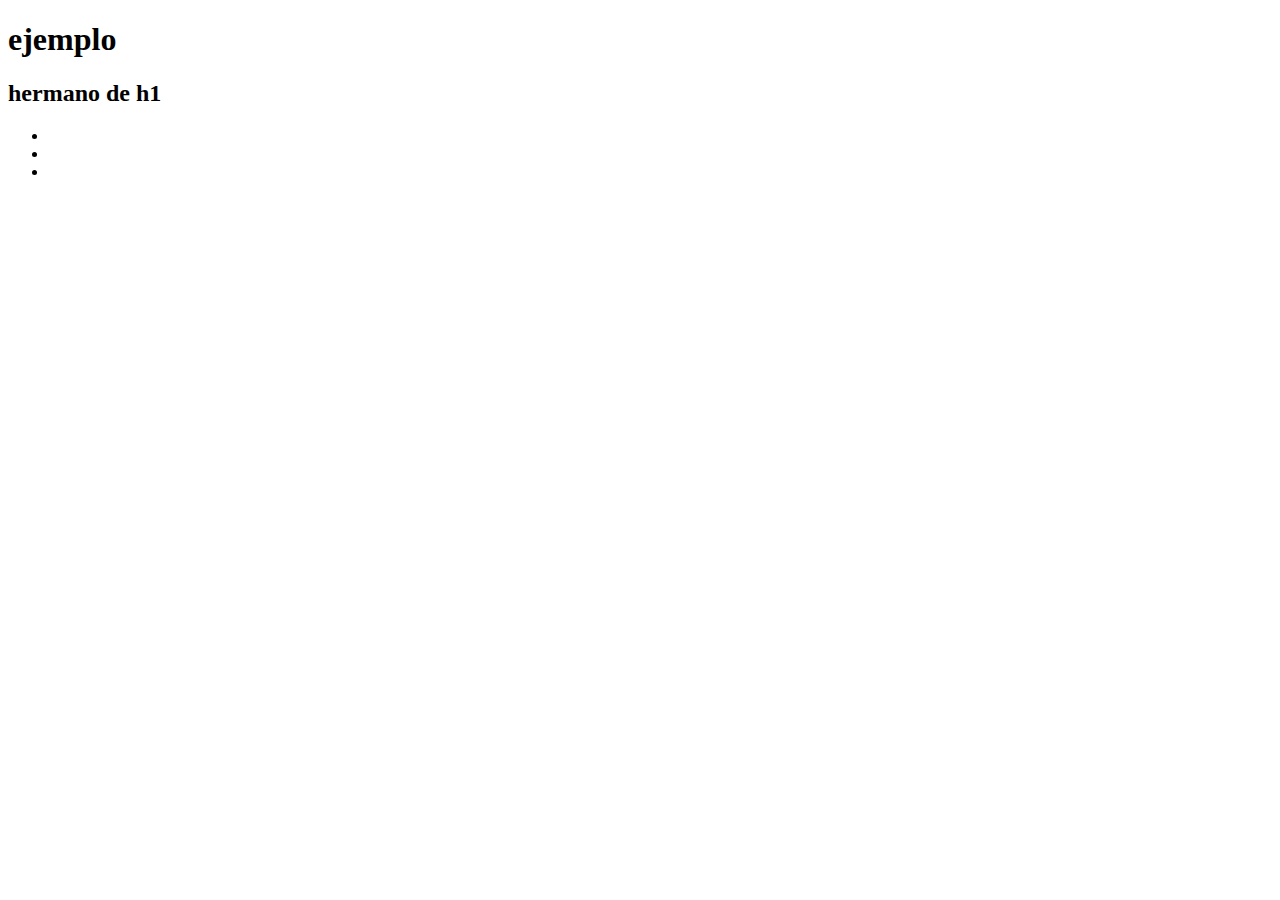
<file: DOM/index.html>
<!DOCTYPE html>
<html lang="en">
<head>
	<meta charset="UTF-8">
	<title>Document</title>
	<script src="https://code.jquery.com/jquery-3.2.1.min.js"
  integrity="sha256-hwg4gsxgFZhOsEEamdOYGBf13FyQuiTwlAQgxVSNgt4="
  crossorigin="anonymous"></script>
</head>
<body>
	<h1>ejemplo</h1>
	<h2>hermano de h1</h2>
	<ul id="destino">
		<li></li>
		<li></li>
		<li></li>
	</ul>

	<!-- ejemplo $("#destino").find("li"); find significa encontrar.. -->
	<!-- por posicion seria $("li").first(); primera posicion -->
	<!-- por posicion seria $("li").last(); ultima posicion -->
	<!-- por posicion seria $("li").first().next(); segunda posicion -->
	<!-- por posicion seria $("li").first().next().prev(); primera posicion -->
	<!-- por posicion seria $("li").first().parent(); lleva al padre del primer li que seria ul -->
	<!-- por posicion seria $("#destino").children("li"); selecciona a todos los hijos de ul que serian li -->

	<!-- PAGINA JQ -->

<!--:animated: Devuelve los elementos que están siendo animados en ese instante.
	:eq(index): Devuelve el elemento que se encuentra en el índice seleccionado, dentro de un conjunto de elementos.
	:even: Devuelve los elementos cuyos índices sean pares, teniendo en cuenta que el índice empieza en 0, por lo que selecciona los elementos en los índices 0, 2, 4 y sucesivos.
	:first: Devuelve el primer elemento de un conjunto de elementos.
	:gt(index): Devuelve los elementos cuyos índices sean mayores al índice seleccionado.
	:header: Devuelve todos los elementos que sean h1, h2, h3 y similares.
	:last: Devuelve el último elemento de un conjunto de elementos.
	:lt(index): Devuelve los elementos cuyos índices sean menores al índice seleccionado.
	:odd: Devuelve los elementos cuyos índices sean impares, teniendo en cuenta que el índice empieza en 0, por lo que selecciona los elementos en los índices 1, 3, 5 y sucesivos. -->

	<!-- :has(selector): Devuelve todos los elementos que contienen los elementos definidos en el segundo selector.
:parent: Devuelve todos los elementos que tienen al menos un nodo hijo (ya sea elemento o no).
Formularios

:button: Devuelve los elementos que sean botones, ya sean elementos <button> o <input type="button">
:checkbox: Devuelve todos los elementos que son <input type="checkbox">
:file: Devuelve todos los elementos que son <input type="file">
:image: Devuelve todos los elementos que son <input type="image">
:input: Devuelve todos los elementos que son <input>, <textarea>, <select> y <button>
:password: Devuelve todos los elementos que son <input type="password">
:radio: Devuelve todos los elementos que son <input type="radio">
:reset: Devuelve todos los elementos que son <input type="reset">
:selected: Devuelve el elemento <option> seleccionado para un elemento <select>
:submit: Devuelve todos los elementos que son <input type="submit">
:text: Devuelve todos los elementos que son <input type="text">
Visibilidad

:hidden: Devuelve todos los elementos ocultos, los cuales pueden ser: por tener display: none en sus estilos, ser elementos <input type="hidden">, tener width y height en 0, o si tiene algún elemento ancestro oculto.
:visible: Devuelve todos los elementos que son visibles. En jQuery, un element o es considerado visible si ocupa espacio en la pantalla, por lo que elementos con visibility: hidden u opacity: 0 en sus estilos son considerados elementos visibles-->
	
</body>
</html>
</file>
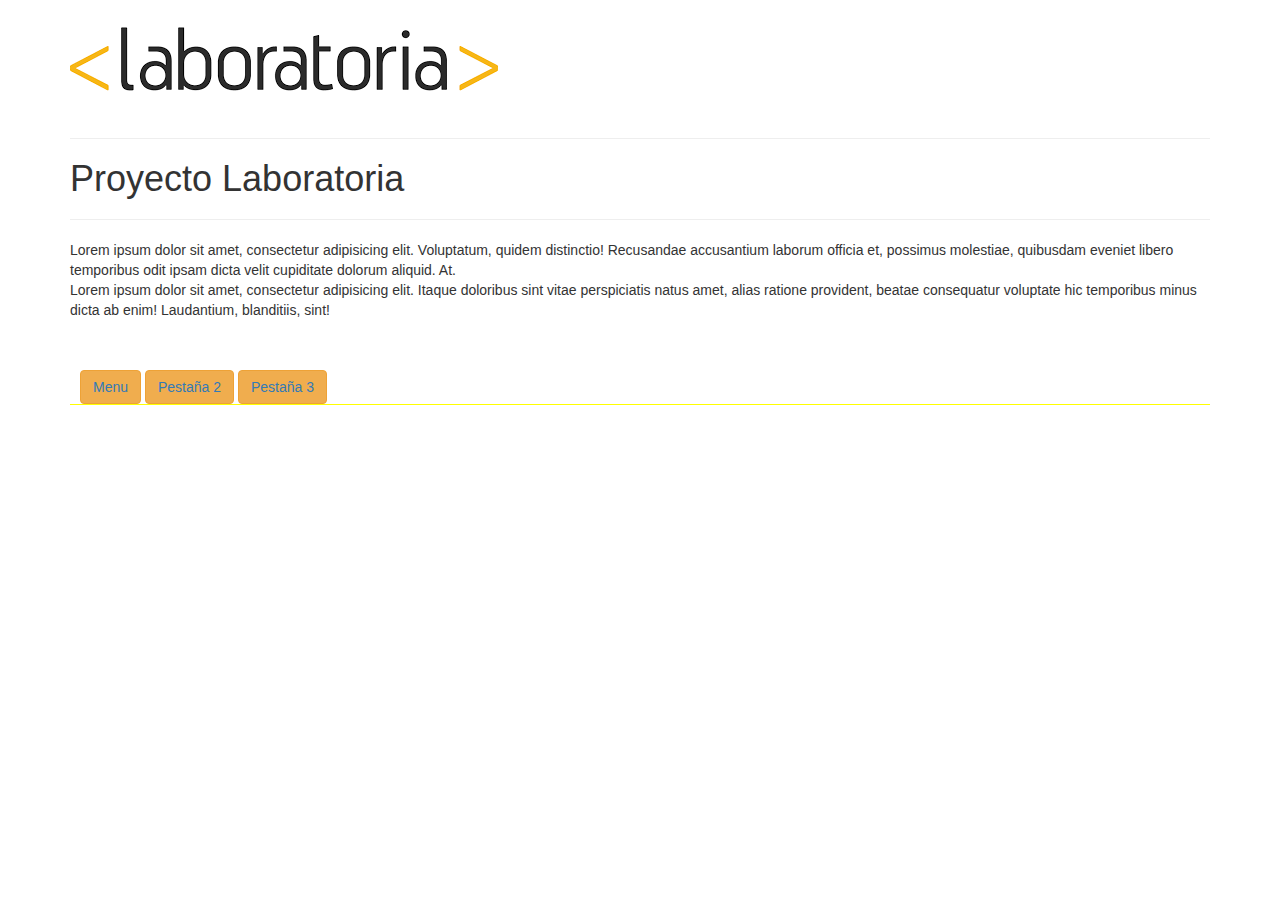
<file: Proyecto/index.html>
<!DOCTYPE html>
<html lang="en">
<head>
	<meta charset="UTF-8">
	<title>Proyecto</title>
	<link rel="stylesheet" href="estilos.css">
	<script
		  src="https://code.jquery.com/jquery-3.2.1.min.js"
		  integrity="sha256-hwg4gsxgFZhOsEEamdOYGBf13FyQuiTwlAQgxVSNgt4="
		  crossorigin="anonymous">
	 </script>
	 <meta name="viewport" content="width=device-width, initial-scale=1">
	 <link rel="stylesheet" href="https://maxcdn.bootstrapcdn.com/bootstrap/3.3.7/css/bootstrap.min.css" integrity="sha384-BVYiiSIFeK1dGmJRAkycuHAHRg32OmUcww7on3RYdg4Va+PmSTsz/K68vbdEjh4u" crossorigin="anonymous">
</head>
<body>
	<div class="container">
		<img src="img/logo.png" alt="">
		<hr>
		<h1>Proyecto Laboratoria</h1>
		<hr>
		<p>Lorem ipsum dolor sit amet, consectetur adipisicing elit. Voluptatum, quidem distinctio! Recusandae accusantium laborum officia et, possimus molestiae, quibusdam eveniet libero temporibus odit ipsam dicta velit cupiditate dolorum aliquid. At. 
		<br>
		Lorem ipsum dolor sit amet, consectetur adipisicing elit. Itaque doloribus sint vitae perspiciatis natus amet, alias ratione provident, beatae consequatur voluptate hic temporibus minus dicta ab enim! Laudantium, blanditiis, sint!</p>
		<!-- botones para menus -->
		<ul id="menu">
			<li>
				<button class="btn btn-warning" id="pestaña1"><a href="#" class="active">Menu</a></button>
			</li>
			<li>
				<button class="btn btn-warning" id="pestaña2" ><a href="#" >Pestaña 2</a></button>
			</li>
			<li> 
				<button class="btn btn-warning" id="pestaña3" "><a href="#" > Pestaña 3</a></button>
			</li>	
		</ul>
						<!-- textos a mostrar -->
		<section class="container">
			<article id="texto1">
				<p id="mostrar1">Este es el texto de la pestaña 1 o mejor dicho del menu </p>
			</article>
			<article id="texto2">
				<p id="mostrar2">Este es el texto de la pestaña 2</p>
			</article>
			<article id="texto3">
				<p id="mostrar3">Este es el texto de la pestaña 3 </p>
			</article>
		</section>
	</div>

	<script src= "jquery.js"></script>
</body>
</html>
</file>
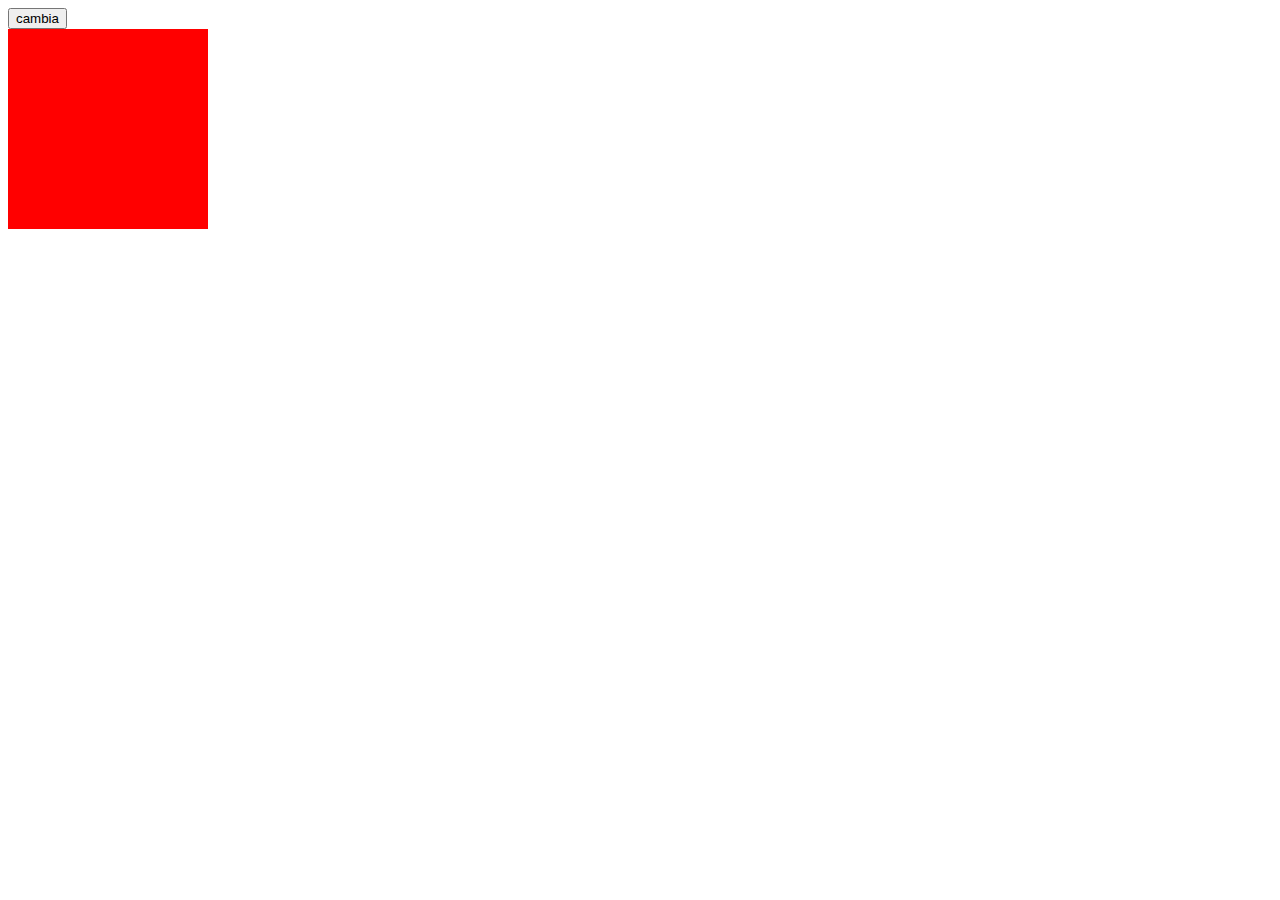
<file: prueba1/index.html>
<!DOCTYPE html>
<html lang="en">
<head>
	<meta charset="UTF-8">
	<title>Document</title>
	<script
	  src="https://code.jquery.com/jquery-3.2.1.min.js"
	  integrity="sha256-hwg4gsxgFZhOsEEamdOYGBf13FyQuiTwlAQgxVSNgt4="
	  crossorigin="anonymous">
	 </script>
	 <script>
	 	$(document).ready(function(){
	 		$('#cambia').click(function(){
	 			$('#div').toggle(1000);
	 		});
	 	});
	 </script>
	 <style type="text/css">
	 	#div{
	 		background-color:red;
	 		width: 200px;
	 		height: 200px;
	 	}
	 </style>
</head>
<body>
	<button id="cambia">cambia</button>
	<div id="div"></div>
	
</body>
</html>
</file>
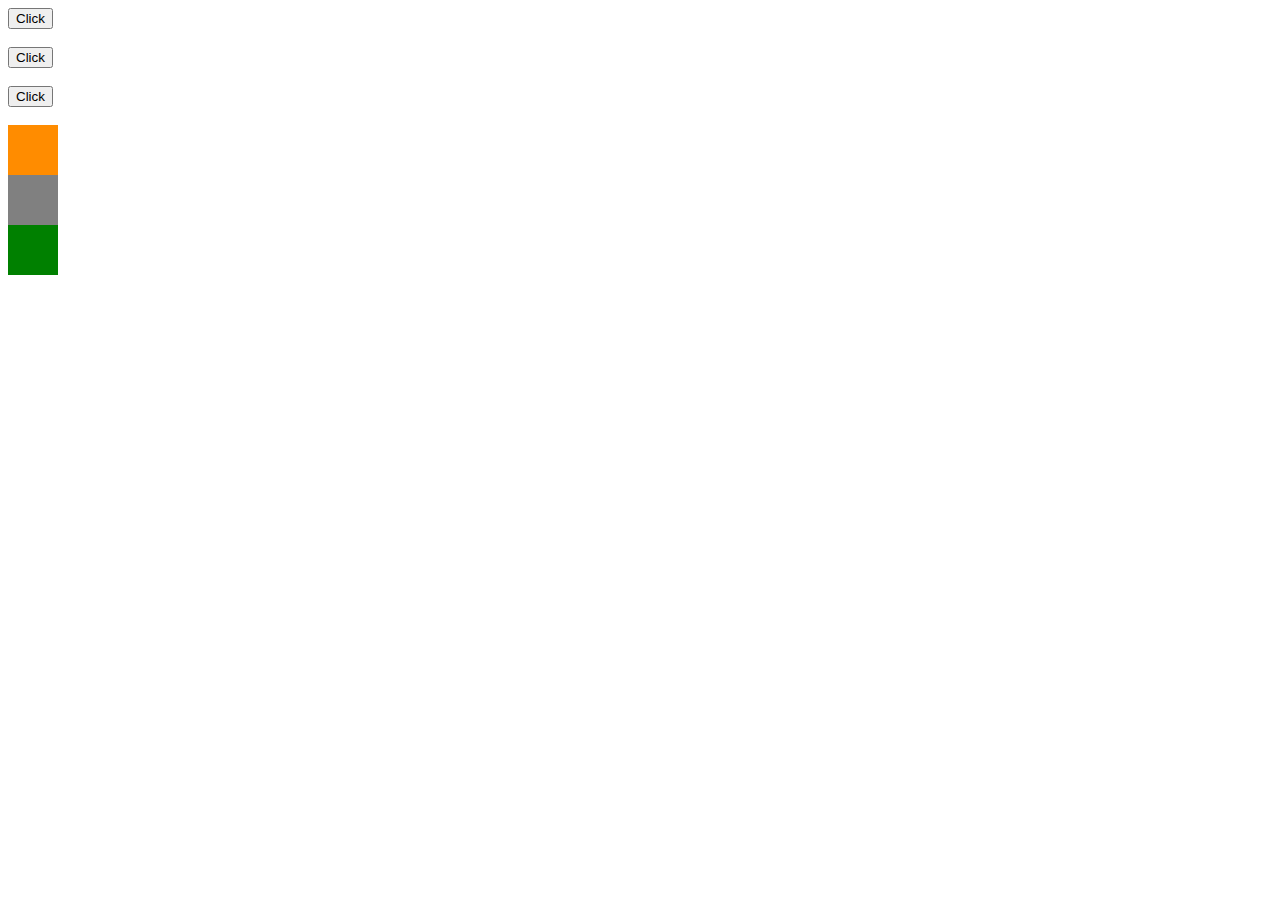
<file: pruebaApp/index.html>
<!DOCTYPE html>
<html lang="en">
<head>
	<meta charset="UTF-8">
	<title>Document</title>
	<script
		  src="https://code.jquery.com/jquery-3.2.1.min.js"
		  integrity="sha256-hwg4gsxgFZhOsEEamdOYGBf13FyQuiTwlAQgxVSNgt4="
		  crossorigin="anonymous">
	 </script>
</head>
<body>
	<button id="fadeIn">Click</button>
	<br><br>
	<button id="fadeOut">Click</button>
	<br><br>
	<button id="fadeToggle">Click</button>
	<br><br>

	<div id="div1" style= "width: 50px;height: 50px; background: darkorange;"></div>
	<div id="div2" style= "width: 50px;height: 50px; background: grey;"></div>
	<div id="div3" style= "width: 50px;height: 50px; background: green;"></div>



	<script src="app.js"></script>
</body>
</html>
</file>
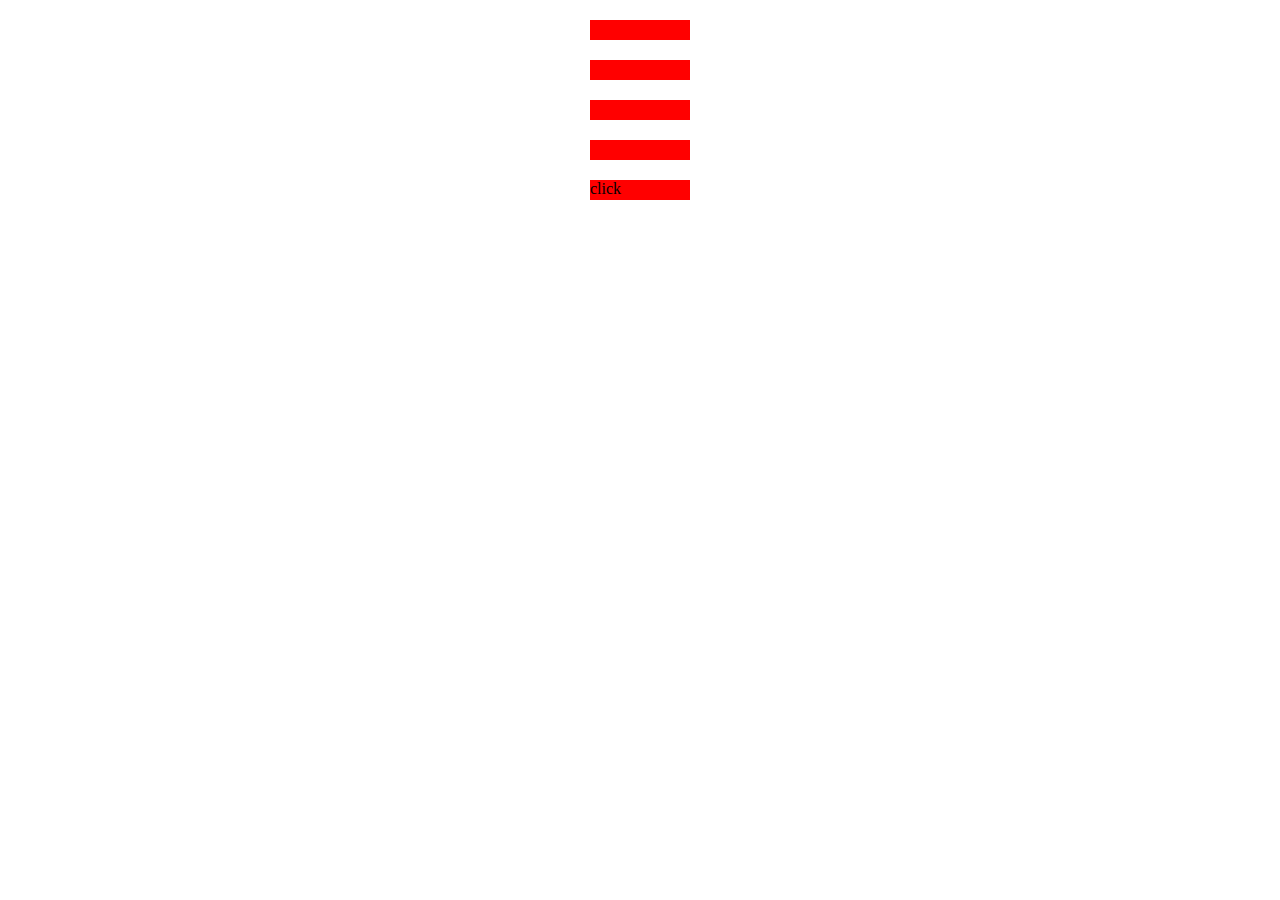
<file: pseudoselectores/index.html>
<!DOCTYPE html>
<html lang="en">
<head>
	<meta charset="UTF-8">
	<title>Document</title>
	<script
  src="https://code.jquery.com/jquery-3.2.1.min.js"
  integrity="sha256-hwg4gsxgFZhOsEEamdOYGBf13FyQuiTwlAQgxVSNgt4="
  crossorigin="anonymous"></script>
</head>
<script>
		$(document).ready(function(){
			function mostrar(){
				console.log("Es un pseudoselctor");
			}
			$("p:contains(click)").on("mouseover", mostrar);
		});
	</script>
	<style>
		p{
			margin-top: 20px;
			margin-left: auto;
			margin-right: auto;
			background-color:red;
			width: 100px;
			height: 20px;
		}
	</style>
	<!-- El pseudoselector not es para decirle cual no quieres que tenga la funcion -->
	<!-- El pseudoselector last es para el ultimo elemento  -->
	<!-- first es para el primer elemento -->
	<!-- el has es para decirle que dentro de ese selector hay un elemnto ejemplo p-a -->
	<!-- contains es para elejir las eqtiquetas con algun texto -->
<body>
	<p></p>
	<p>
		<a href=""></a>
	</p>
	<p class="cita"></p>
	<p>
		<a href=""></a>
	</p>
	<p>click</p>
</body>
</html>
</file>
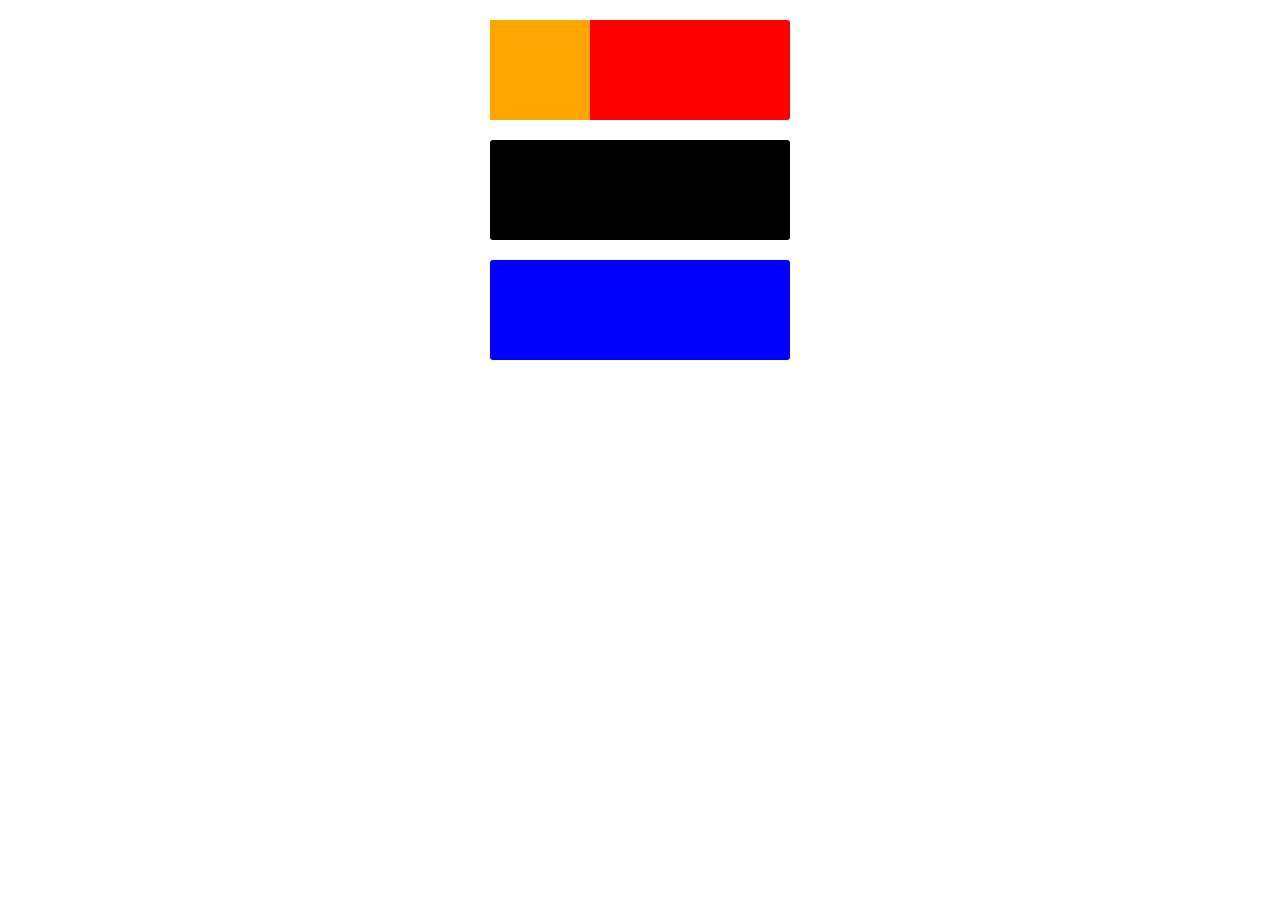
<file: selectores/index.html>
<!DOCTYPE html>
<html lang="en">
<head>
	<meta charset="UTF-8">
	<title>Document</title>
	<script
  src="https://code.jquery.com/jquery-3.2.1.min.js"
  integrity="sha256-hwg4gsxgFZhOsEEamdOYGBf13FyQuiTwlAQgxVSNgt4="
  crossorigin="anonymous"></script>
  <style>
  	.cita, #identi, p{
  		margin-top: 20px;
  		margin-left: auto;
  		margin-right: auto;
  		width: 300px;
  		height: 100px;
  		border-radius: 3px;
  	}

  	.cita{
  		background: red;
  	}

  	#identi{
  		background: black;
  	}

  	p{
  		background: blue;
  	}

  	.cita div{
  		width: 100px;
  		height: 100px;
  		background: orange;
  	}
  </style>
  <script>
  	$(document).ready(function(){
  		$(".cita").click(function(){
  			console.log("Estas seleccionando un basico");
  		});
  		$(".cita div").click(function(){
  			console.log("Estas seleccionando un avanzado");
  		});
  		$("#identi").click(function(){
  			console.log("Estas seleccionando un basico");
  		});
  		$("p").mouseover(function(){
  			console.log("Estas seleccionando un basico");
  		});
  	});
  </script>
</head>
<body>
	<div class="cita">
		<div></div>
	</div>
	<div id="identi"></div>
	<p></p>
</body>
</html>
</file>
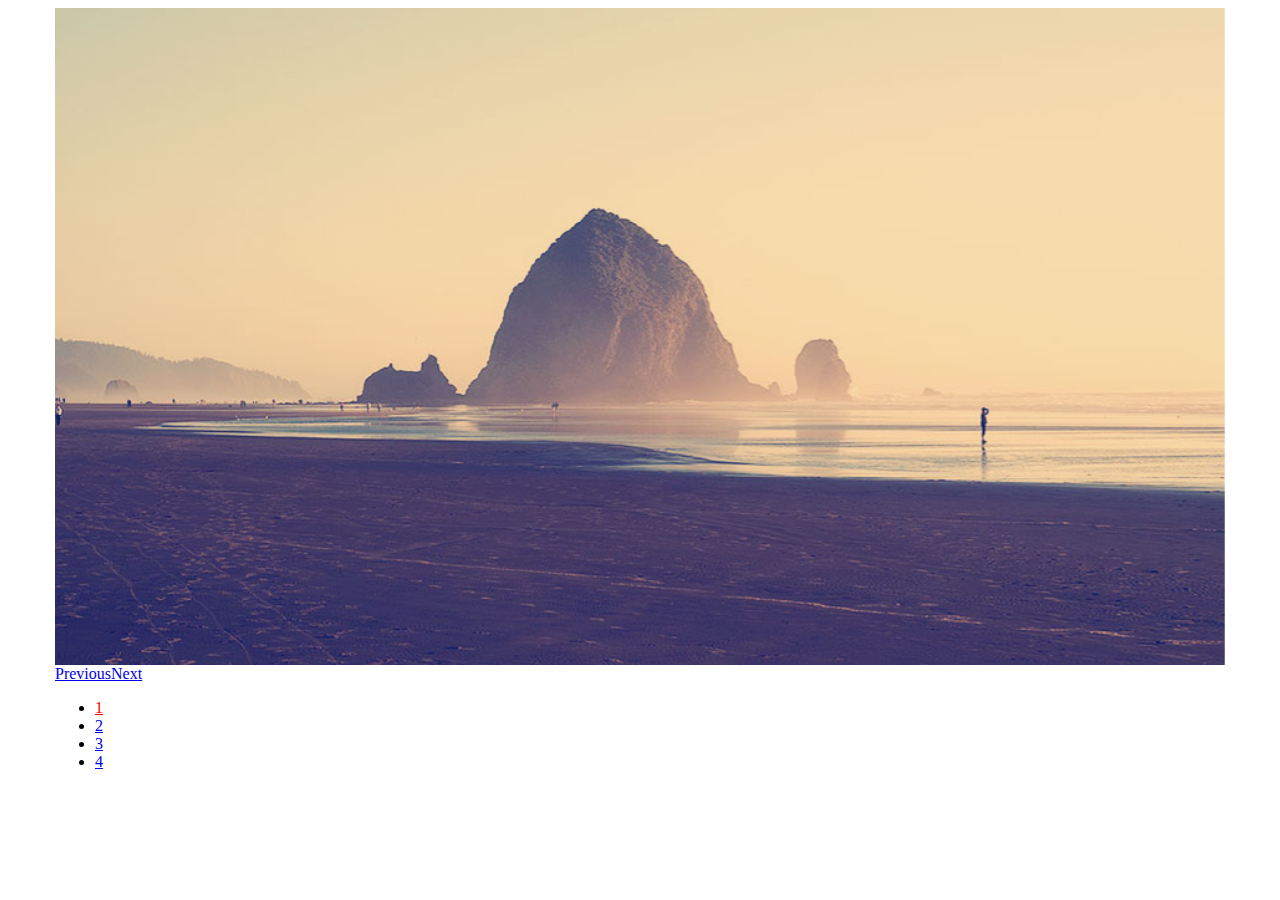
<file: Slides-SlidesJS-3/examples/basic-fade/index.html>
<!doctype html>
<html>
<head>
  <meta charset="utf-8">
  <title>SlidesJS Basic Code Example</title>
  <meta name="description" content="SlidesJS is a simple slideshow plugin for jQuery. Packed with a useful set of features to help novice and advanced developers alike create elegant and user-friendly slideshows.">
  <meta name="author" content="Nathan Searles">

  <!-- SlidesJS Required (if responsive): Sets the page width to the device width. -->
  <meta name="viewport" content="width=device-width">
  <!-- End SlidesJS Required -->

  <!-- SlidesJS Required: These styles are required if you'd like a responsive slideshow -->
  <style>
    /* Prevent the slideshow from flashing on load */
    #slides {
      display: none
    }

    /* Center the slideshow */
    .container {
      margin: 0 auto
    }

    /* Show active item in the pagination */
    .slidesjs-pagination .active {
      color:red;
    }

    /* Media quires for a responsive layout */

    /* For tablets & smart phones */
    @media (max-width: 767px) {
      body {
        padding-left: 10px;
        padding-right: 10px;
      }
      .container {
        width: auto
      }
    }

    /* For smartphones */
    @media (max-width: 480px) {
      .container {
        width: auto
      }
    }

    /* For smaller displays like laptops */
    @media (min-width: 768px) and (max-width: 979px) {
      .container {
        width: 724px
      }
    }

    /* For larger displays */
    @media (min-width: 1200px) {
      .container {
        width: 1170px
      }
    }
  </style>
  <!-- SlidesJS Required: -->
</head>
<body>

  <!-- SlidesJS Required: Start Slides -->
  <!-- The container is used to define the width of the slideshow -->
  <div class="container">
    <div id="slides">
      <img src="img/example-slide-1.jpg" alt="Photo by: Missy S Link: http://www.flickr.com/photos/listenmissy/5087404401/">
      <img src="img/example-slide-2.jpg" alt="Photo by: Daniel Parks Link: http://www.flickr.com/photos/parksdh/5227623068/">
      <img src="img/example-slide-3.jpg" alt="Photo by: Mike Ranweiler Link: http://www.flickr.com/photos/27874907@N04/4833059991/">
      <img src="img/example-slide-4.jpg" alt="Photo by: Stuart SeegerLink: http://www.flickr.com/photos/stuseeger/97577796/">
    </div>
  </div>
  <!-- End SlidesJS Required: Start Slides -->

  <!-- SlidesJS Required: Link to jQuery -->
  <script src="http://code.jquery.com/jquery-1.9.1.min.js"></script>
  <!-- End SlidesJS Required -->

  <!-- SlidesJS Required: Link to jquery.slides.js -->
  <script src="js/jquery.slides.min.js"></script>
  <!-- End SlidesJS Required -->

  <!-- SlidesJS Required: Initialize SlidesJS with a jQuery doc ready -->
  <script>
    $(function() {
      $('#slides').slidesjs({
        width: 940,
        height: 528,
        navigation: {
          effect: "fade"
        },
        pagination: {
          effect: "fade"
        },
        effect: {
          fade: {
            speed: 400
          }
        }
      });
    });
  </script>
  <!-- End SlidesJS Required -->
</body>
</html>
</file>
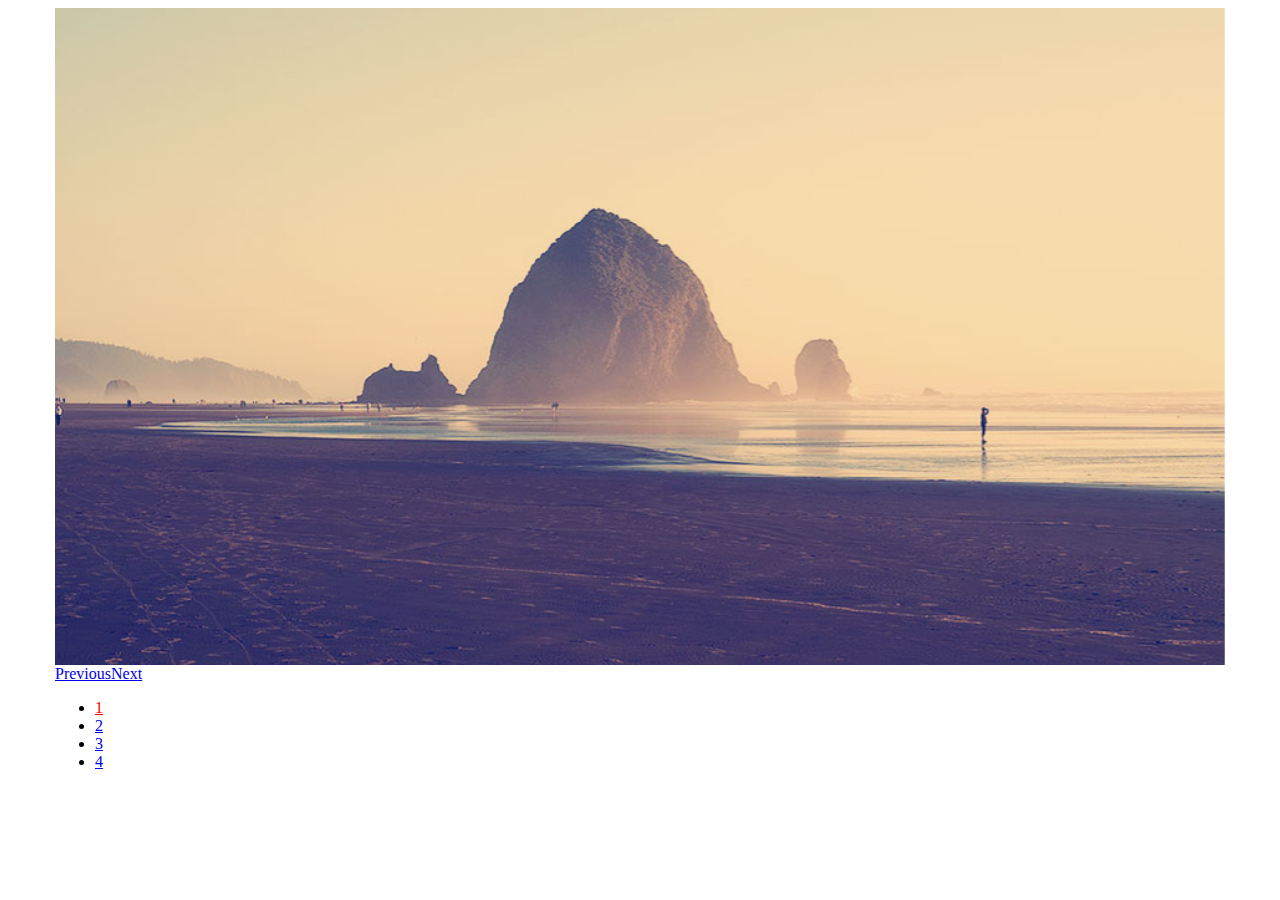
<file: Slides-SlidesJS-3/examples/basic-slide/index.html>
<!doctype html>
<html>
<head>
  <meta charset="utf-8">
  <title>SlidesJS Basic Code Example</title>
  <meta name="description" content="SlidesJS is a simple slideshow plugin for jQuery. Packed with a useful set of features to help novice and advanced developers alike create elegant and user-friendly slideshows.">
  <meta name="author" content="Nathan Searles">

  <!-- SlidesJS Required (if responsive): Sets the page width to the device width. -->
  <meta name="viewport" content="width=device-width">
  <!-- End SlidesJS Required -->

  <!-- SlidesJS Required: These styles are required if you'd like a responsive slideshow -->
  <style>
    /* Prevent the slideshow from flashing on load */
    #slides {
      display: none
    }

    /* Center the slideshow */
    .container {
      margin: 0 auto
    }

    /* Show active item in the pagination */
    .slidesjs-pagination .active {
      color:red;
    }

    /* Media quires for a responsive layout */

    /* For tablets & smart phones */
    @media (max-width: 767px) {
      body {
        padding-left: 10px;
        padding-right: 10px;
      }
      .container {
        width: auto
      }
    }

    /* For smartphones */
    @media (max-width: 480px) {
      .container {
        width: auto
      }
    }

    /* For smaller displays like laptops */
    @media (min-width: 768px) and (max-width: 979px) {
      .container {
        width: 724px
      }
    }

    /* For larger displays */
    @media (min-width: 1200px) {
      .container {
        width: 1170px
      }
    }
  </style>
  <!-- SlidesJS Required: -->
</head>
<body>

  <!-- SlidesJS Required: Start Slides -->
  <!-- The container is used to define the width of the slideshow -->
  <div class="container">
    <div id="slides">
      <img src="img/example-slide-1.jpg" alt="Photo by: Missy S Link: http://www.flickr.com/photos/listenmissy/5087404401/">
      <img src="img/example-slide-2.jpg" alt="Photo by: Daniel Parks Link: http://www.flickr.com/photos/parksdh/5227623068/">
      <img src="img/example-slide-3.jpg" alt="Photo by: Mike Ranweiler Link: http://www.flickr.com/photos/27874907@N04/4833059991/">
      <img src="img/example-slide-4.jpg" alt="Photo by: Stuart SeegerLink: http://www.flickr.com/photos/stuseeger/97577796/">
    </div>
  </div>
  <!-- End SlidesJS Required: Start Slides -->

  <!-- SlidesJS Required: Link to jQuery -->
  <script src="http://code.jquery.com/jquery-1.9.1.min.js"></script>
  <!-- End SlidesJS Required -->

  <!-- SlidesJS Required: Link to jquery.slides.js -->
  <script src="js/jquery.slides.min.js"></script>
  <!-- End SlidesJS Required -->

  <!-- SlidesJS Required: Initialize SlidesJS with a jQuery doc ready -->
  <script>
    $(function() {
      $('#slides').slidesjs({
        width: 940,
        height: 528
      });
    });
  </script>
  <!-- End SlidesJS Required -->
</body>
</html>
</file>
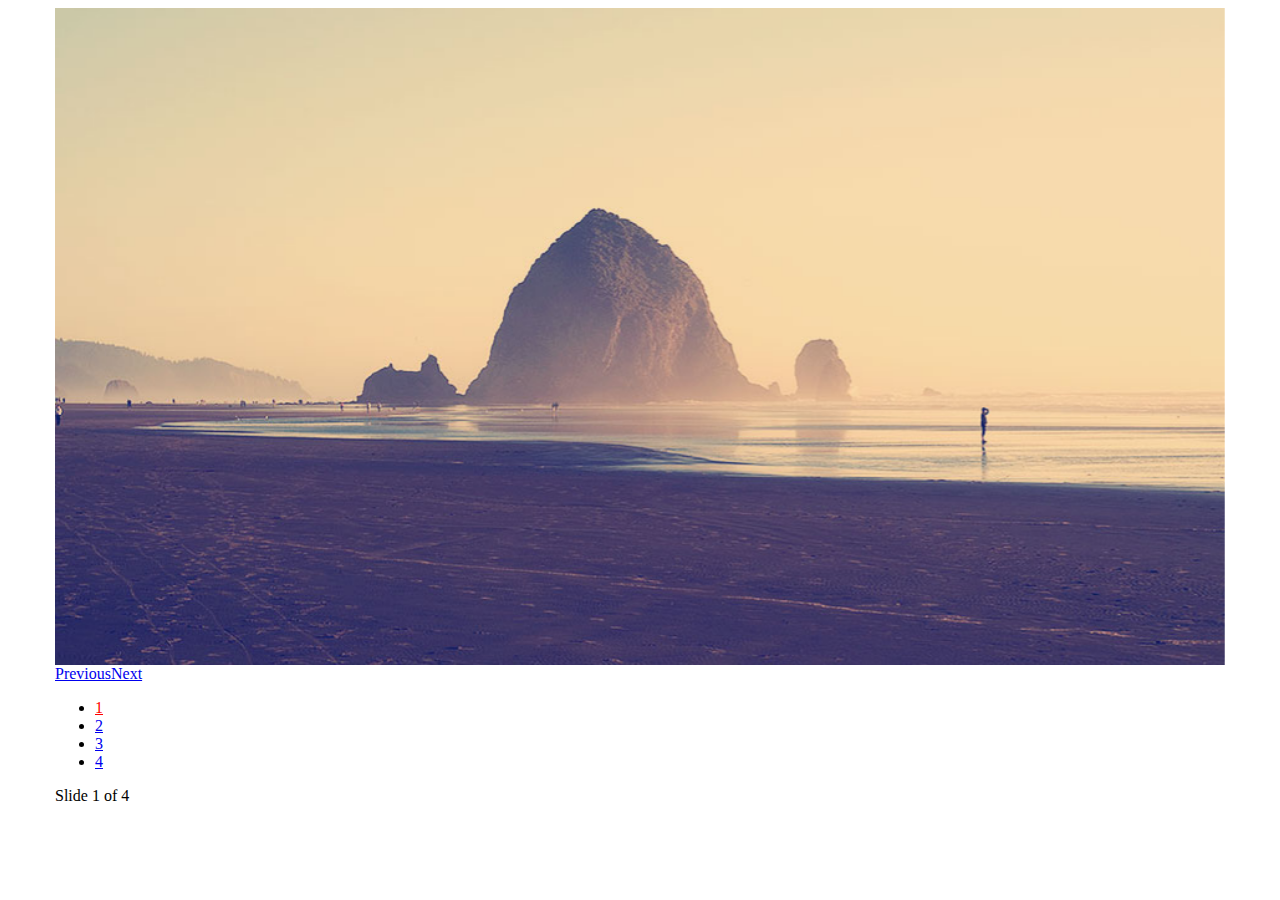
<file: Slides-SlidesJS-3/examples/callbacks/index.html>
<!doctype html>
<html>
<head>
  <meta charset="utf-8">
  <title>SlidesJS Basic Code Example</title>
  <meta name="description" content="SlidesJS is a simple slideshow plugin for jQuery. Packed with a useful set of features to help novice and advanced developers alike create elegant and user-friendly slideshows.">
  <meta name="author" content="Nathan Searles">

  <!-- SlidesJS Required (if responsive): Sets the page width to the device width. -->
  <meta name="viewport" content="width=device-width">
  <!-- End SlidesJS Required -->

  <!-- SlidesJS Required: These styles are required if you'd like a responsive slideshow -->
  <style>
    /* Prevent the slideshow from flashing on load */
    #slides {
      display: none
    }

    /* Center the slideshow */
    .container {
      margin: 0 auto
    }

    /* Show active item in the pagination */
    .slidesjs-pagination .active {
      color:red;
    }

    /* Media quires for a responsive layout */

    /* For tablets & smart phones */
    @media (max-width: 767px) {
      body {
        padding-left: 10px;
        padding-right: 10px;
      }
      .container {
        width: auto
      }
    }

    /* For smartphones */
    @media (max-width: 480px) {
      .container {
        width: auto
      }
    }

    /* For smaller displays like laptops */
    @media (min-width: 768px) and (max-width: 979px) {
      .container {
        width: 724px
      }
    }

    /* For larger displays */
    @media (min-width: 1200px) {
      .container {
        width: 1170px
      }
    }
  </style>
  <!-- SlidesJS Required: -->
</head>
<body>

  <!-- SlidesJS Required: Start Slides -->
  <!-- The container is used to define the width of the slideshow -->
  <div class="container">
    <div id="slides">
      <img src="img/example-slide-1.jpg" alt="Photo by: Missy S Link: http://www.flickr.com/photos/listenmissy/5087404401/">
      <img src="img/example-slide-2.jpg" alt="Photo by: Daniel Parks Link: http://www.flickr.com/photos/parksdh/5227623068/">
      <img src="img/example-slide-3.jpg" alt="Photo by: Mike Ranweiler Link: http://www.flickr.com/photos/27874907@N04/4833059991/">
      <img src="img/example-slide-4.jpg" alt="Photo by: Stuart SeegerLink: http://www.flickr.com/photos/stuseeger/97577796/">
    </div>
    <div id="slidesjs-log">Slide <span class="slidesjs-slide-number">1</span> of 4</div>
  </div>
  <!-- End SlidesJS Required: Start Slides -->

  <!-- SlidesJS Required: Link to jQuery -->
  <script src="http://code.jquery.com/jquery-1.9.1.min.js"></script>
  <!-- End SlidesJS Required -->

  <!-- SlidesJS Required: Link to jquery.slides.js -->
  <script src="js/jquery.slides.min.js"></script>
  <!-- End SlidesJS Required -->

  <!-- SlidesJS Required: Initialize SlidesJS with a jQuery doc ready -->
  <script>
    $(function() {
      $('#slides').slidesjs({
        width: 940,
        height: 528,
        callback: {
          loaded: function(number) {
            // Use your browser console to view log
            console.log('SlidesJS: Loaded with slide #' + number);

            // Show start slide in log
            $('#slidesjs-log .slidesjs-slide-number').text(number);
          },
          start: function(number) {
            // Use your browser console to view log
            console.log('SlidesJS: Start Animation on slide #' + number);
          },
          complete: function(number) {
            // Use your browser console to view log
            console.log('SlidesJS: Animation Complete. Current slide is #' + number);

            // Change slide number on animation complete
            $('#slidesjs-log .slidesjs-slide-number').text(number);
          }
        }
      });
    });
  </script>
  <!-- End SlidesJS Required -->
</body>
</html>
</file>
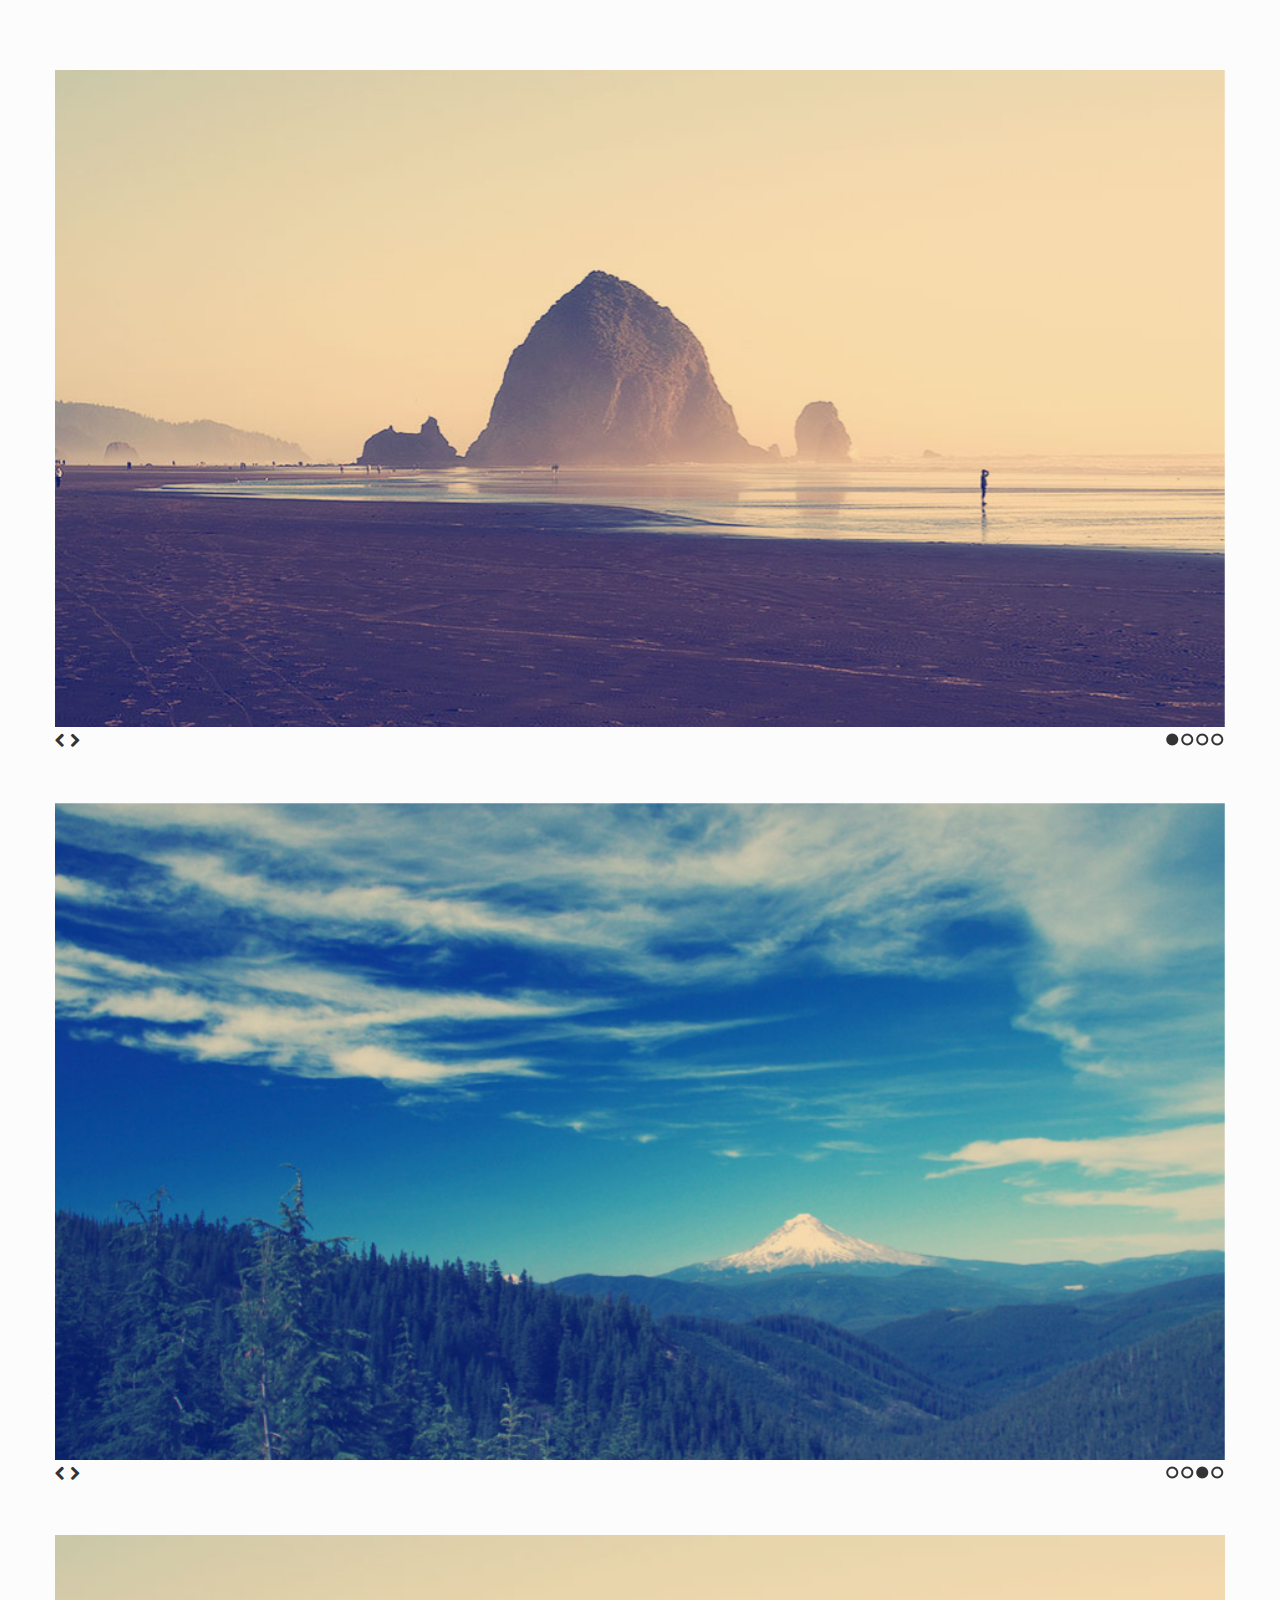
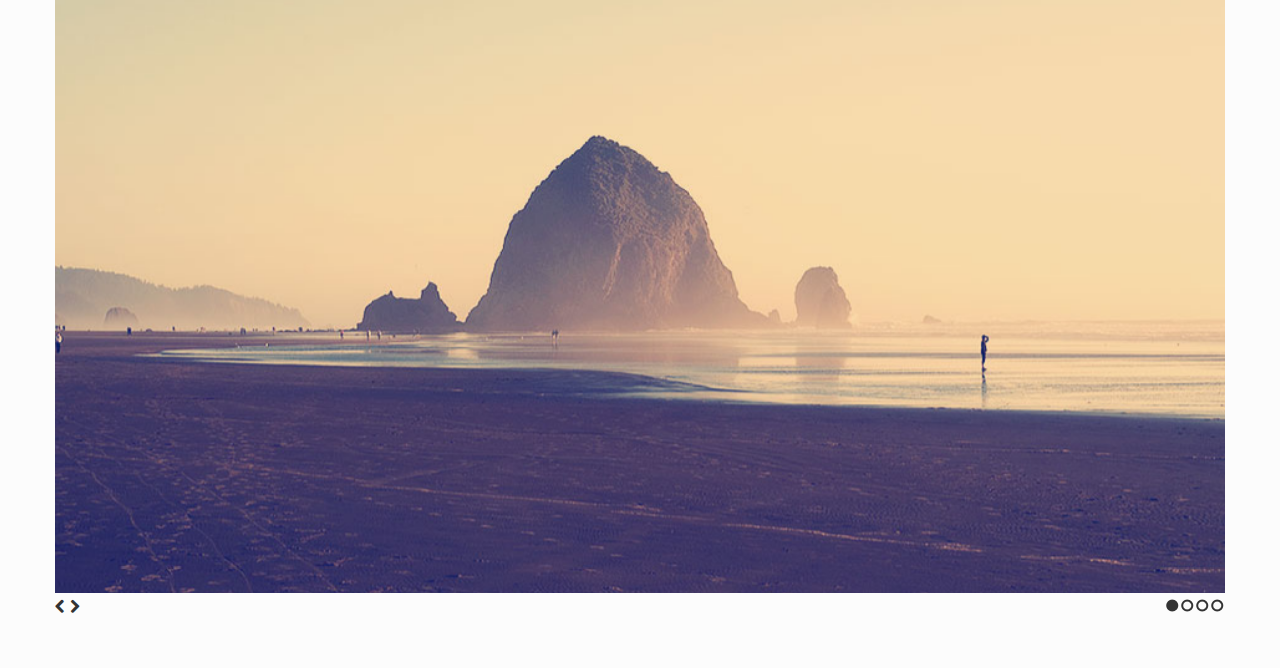
<file: Slides-SlidesJS-3/examples/multiple/index.html>
<!doctype html>
<html>
<head>
  <meta charset="utf-8">
  <title>SlidesJS Standard Code Example</title>
  <meta name="description" content="SlidesJS is a simple slideshow plugin for jQuery. Packed with a useful set of features to help novice and advanced developers alike create elegant and user-friendly slideshows.">
  <meta name="author" content="Nathan Searles">

  <!-- SlidesJS Required (if responsive): Sets the page width to the device width. -->
  <meta name="viewport" content="width=device-width">
  <!-- End SlidesJS Required -->

  <!-- CSS for slidesjs.com example -->
  <link rel="stylesheet" href="css/example.css">
  <link rel="stylesheet" href="css/font-awesome.min.css">
  <!-- End CSS for slidesjs.com example -->

  <!-- SlidesJS Optional: If you'd like to use this design -->
  <style>
    body {
      -webkit-font-smoothing: antialiased;
      font: normal 15px/1.5 "Helvetica Neue", Helvetica, Arial, sans-serif;
      color: #232525;
      padding-top:70px;
    }

    #slides,
    #slides2,
    #slides3 {
      display: none;
      margin-bottom:50px;
    }

    .slidesjs-navigation {
      margin-top:3px;
    }

    .slidesjs-previous {
      margin-right: 5px;
      float: left;
    }

    .slidesjs-next {
      margin-right: 5px;
      float: left;
    }

    .slidesjs-pagination {
      margin: 6px 0 0;
      float: right;
      list-style: none;
    }

    .slidesjs-pagination li {
      float: left;
      margin: 0 1px;
    }

    .slidesjs-pagination li a {
      display: block;
      width: 13px;
      height: 0;
      padding-top: 13px;
      background-image: url(img/pagination.png);
      background-position: 0 0;
      float: left;
      overflow: hidden;
    }

    .slidesjs-pagination li a.active,
    .slidesjs-pagination li a:hover.active {
      background-position: 0 -13px
    }

    .slidesjs-pagination li a:hover {
      background-position: 0 -26px
    }

    a:link,
    a:visited {
      color: #333
    }

    a:hover,
    a:active {
      color: #9e2020
    }

    .navbar {
      overflow: hidden
    }
  </style>
  <!-- End SlidesJS Optional-->

  <!-- SlidesJS Required: These styles are required if you'd like a responsive slideshow -->
  <style>
    #slides {
      display: none
    }

    .container {
      margin: 0 auto
    }

    /* For tablets & smart phones */
    @media (max-width: 767px) {
      body {
        padding-left: 20px;
        padding-right: 20px;
      }
      .container {
        width: auto
      }
    }

    /* For smartphones */
    @media (max-width: 480px) {
      .container {
        width: auto
      }
    }

    /* For smaller displays like laptops */
    @media (min-width: 768px) and (max-width: 979px) {
      .container {
        width: 724px
      }
    }

    /* For larger displays */
    @media (min-width: 1200px) {
      .container {
        width: 1170px
      }
    }
  </style>
  <!-- SlidesJS Required: -->
</head>
<body>
  <!-- SlidesJS Required: Start Slides -->
  <!-- The container is used to define the width of the slideshow -->
  <div class="container">
    <div id="slides">
      <img src="img/example-slide-1.jpg" alt="Photo by: Missy S Link: http://www.flickr.com/photos/listenmissy/5087404401/">
      <img src="img/example-slide-2.jpg" alt="Photo by: Daniel Parks Link: http://www.flickr.com/photos/parksdh/5227623068/">
      <img src="img/example-slide-3.jpg" alt="Photo by: Mike Ranweiler Link: http://www.flickr.com/photos/27874907@N04/4833059991/">
      <img src="img/example-slide-4.jpg" alt="Photo by: Stuart SeegerLink: http://www.flickr.com/photos/stuseeger/97577796/">
      <a href="#" class="slidesjs-previous slidesjs-navigation"><i class="icon-chevron-left"></i></a>
      <a href="#" class="slidesjs-next slidesjs-navigation"><i class="icon-chevron-right"></i></a>
    </div>

    <div id="slides2">
      <img src="img/example-slide-1.jpg" alt="Photo by: Missy S Link: http://www.flickr.com/photos/listenmissy/5087404401/">
      <img src="img/example-slide-2.jpg" alt="Photo by: Daniel Parks Link: http://www.flickr.com/photos/parksdh/5227623068/">
      <img src="img/example-slide-3.jpg" alt="Photo by: Mike Ranweiler Link: http://www.flickr.com/photos/27874907@N04/4833059991/">
      <img src="img/example-slide-4.jpg" alt="Photo by: Stuart SeegerLink: http://www.flickr.com/photos/stuseeger/97577796/">
      <a href="#" class="slidesjs-previous slidesjs-navigation"><i class="icon-chevron-left"></i></a>
      <a href="#" class="slidesjs-next slidesjs-navigation"><i class="icon-chevron-right"></i></a>
    </div>

    <div id="slides3">
      <img src="img/example-slide-1.jpg" alt="Photo by: Missy S Link: http://www.flickr.com/photos/listenmissy/5087404401/">
      <img src="img/example-slide-2.jpg" alt="Photo by: Daniel Parks Link: http://www.flickr.com/photos/parksdh/5227623068/">
      <img src="img/example-slide-3.jpg" alt="Photo by: Mike Ranweiler Link: http://www.flickr.com/photos/27874907@N04/4833059991/">
      <img src="img/example-slide-4.jpg" alt="Photo by: Stuart SeegerLink: http://www.flickr.com/photos/stuseeger/97577796/">
      <a href="#" class="slidesjs-previous slidesjs-navigation"><i class="icon-chevron-left"></i></a>
      <a href="#" class="slidesjs-next slidesjs-navigation"><i class="icon-chevron-right"></i></a>
    </div>
  </div>
  <!-- End SlidesJS Required: Start Slides -->

  <!-- SlidesJS Required: Link to jQuery -->
  <script src="http://code.jquery.com/jquery-1.9.1.min.js"></script>
  <!-- End SlidesJS Required -->

  <!-- SlidesJS Required: Link to jquery.slides.js -->
  <script src="js/jquery.slides.min.js"></script>
  <!-- End SlidesJS Required -->

  <!-- SlidesJS Required: Initialize SlidesJS with a jQuery doc ready -->
  <script>
    $(function() {
      $('#slides').slidesjs({
        width: 940,
        height: 528,
        navigation: false
      });

      /*
        To have multiple slideshows on the same page
        they just need to have separate IDs
      */
      $('#slides2').slidesjs({
        width: 940,
        height: 528,
        navigation: false,
        start: 3,
        play: {
          auto: true
        }
      });

      $('#slides3').slidesjs({
        width: 940,
        height: 528,
        navigation: false
      });
    });
  </script>
  <!-- End SlidesJS Required -->
</body>
</html>
</file>
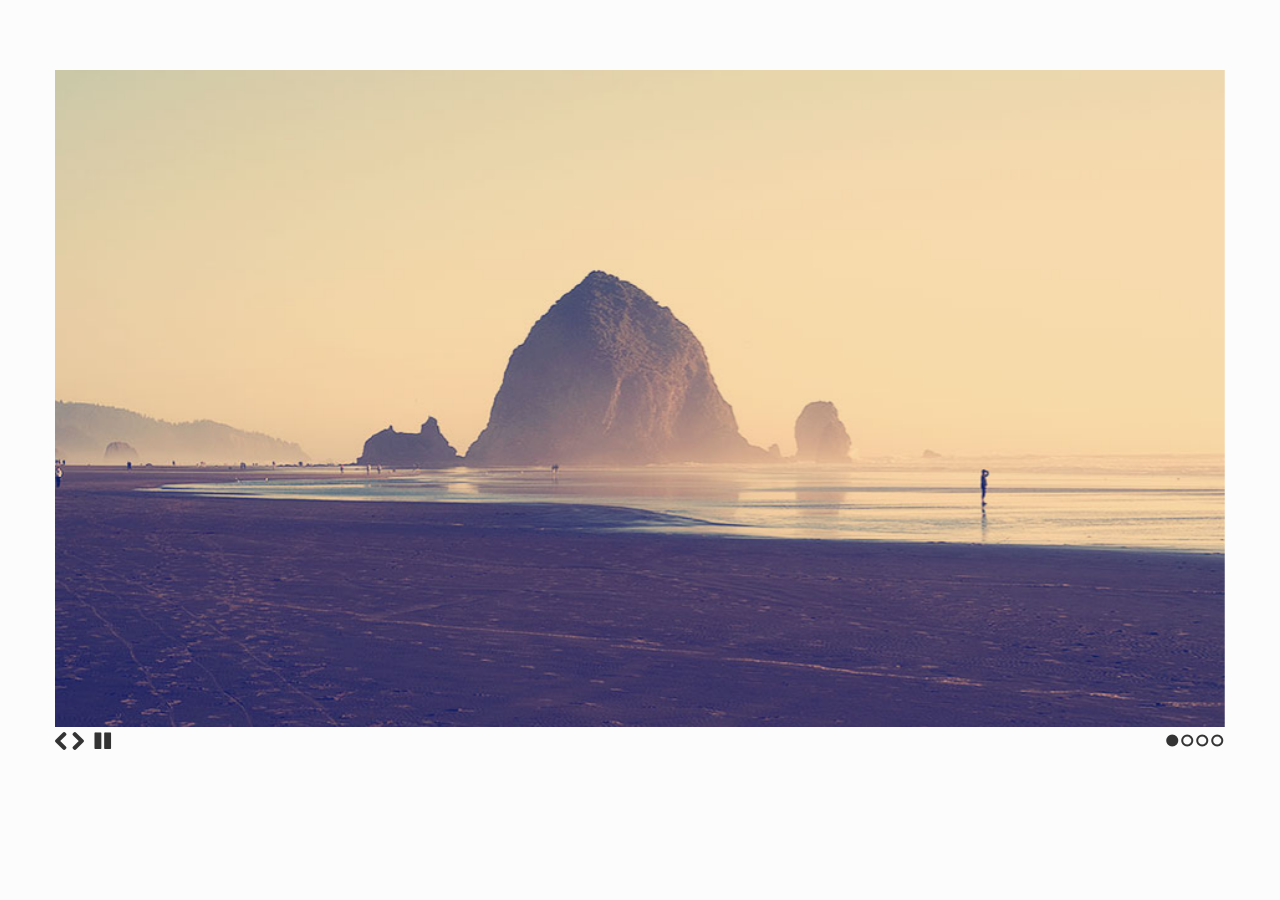
<file: Slides-SlidesJS-3/examples/playing/index.html>
<!doctype html>
<html>
<head>
  <meta charset="utf-8">
  <title>SlidesJS Standard Code Example</title>
  <meta name="description" content="SlidesJS is a simple slideshow plugin for jQuery. Packed with a useful set of features to help novice and advanced developers alike create elegant and user-friendly slideshows.">
  <meta name="author" content="Nathan Searles">

  <!-- SlidesJS Required (if responsive): Sets the page width to the device width. -->
  <meta name="viewport" content="width=device-width">
  <!-- End SlidesJS Required -->

  <!-- CSS for slidesjs.com example -->
  <link rel="stylesheet" href="css/example.css">
  <link rel="stylesheet" href="css/font-awesome.min.css">
  <!-- End CSS for slidesjs.com example -->

  <!-- SlidesJS Optional: If you'd like to use this design -->
  <style>
    body {
      -webkit-font-smoothing: antialiased;
      font: normal 15px/1.5 "Helvetica Neue", Helvetica, Arial, sans-serif;
      color: #232525;
      padding-top:70px;
    }

    #slides {
      display: none
    }

    #slides .slidesjs-navigation {
      margin-top:5px;
    }

    a.slidesjs-next,
    a.slidesjs-previous,
    a.slidesjs-play,
    a.slidesjs-stop {
      background-image: url(img/btns-next-prev.png);
      background-repeat: no-repeat;
      display:block;
      width:12px;
      height:18px;
      overflow: hidden;
      text-indent: -9999px;
      float: left;
      margin-right:5px;
    }

    a.slidesjs-next {
      margin-right:10px;
      background-position: -12px 0;
    }

    a:hover.slidesjs-next {
      background-position: -12px -18px;
    }

    a.slidesjs-previous {
      background-position: 0 0;
    }

    a:hover.slidesjs-previous {
      background-position: 0 -18px;
    }

    a.slidesjs-play {
      width:15px;
      background-position: -25px 0;
    }

    a:hover.slidesjs-play {
      background-position: -25px -18px;
    }

    a.slidesjs-stop {
      width:18px;
      background-position: -41px 0;
    }

    a:hover.slidesjs-stop {
      background-position: -41px -18px;
    }

    .slidesjs-pagination {
      margin: 7px 0 0;
      float: right;
      list-style: none;
    }

    .slidesjs-pagination li {
      float: left;
      margin: 0 1px;
    }

    .slidesjs-pagination li a {
      display: block;
      width: 13px;
      height: 0;
      padding-top: 13px;
      background-image: url(img/pagination.png);
      background-position: 0 0;
      float: left;
      overflow: hidden;
    }

    .slidesjs-pagination li a.active,
    .slidesjs-pagination li a:hover.active {
      background-position: 0 -13px
    }

    .slidesjs-pagination li a:hover {
      background-position: 0 -26px
    }

    #slides a:link,
    #slides a:visited {
      color: #333
    }

    #slides a:hover,
    #slides a:active {
      color: #9e2020
    }

    .navbar {
      overflow: hidden
    }
  </style>
  <!-- End SlidesJS Optional-->

  <!-- SlidesJS Required: These styles are required if you'd like a responsive slideshow -->
  <style>
    #slides {
      display: none
    }

    .container {
      margin: 0 auto
    }

    /* For tablets & smart phones */
    @media (max-width: 767px) {
      body {
        padding-left: 20px;
        padding-right: 20px;
      }
      .container {
        width: auto
      }
    }

    /* For smartphones */
    @media (max-width: 480px) {
      .container {
        width: auto
      }
    }

    /* For smaller displays like laptops */
    @media (min-width: 768px) and (max-width: 979px) {
      .container {
        width: 724px
      }
    }

    /* For larger displays */
    @media (min-width: 1200px) {
      .container {
        width: 1170px
      }
    }
  </style>
  <!-- SlidesJS Required: -->
</head>
<body>

  <!-- SlidesJS Required: Start Slides -->
  <!-- The container is used to define the width of the slideshow -->
  <div class="container">
    <div id="slides">
      <img src="img/example-slide-1.jpg" alt="Photo by: Missy S Link: http://www.flickr.com/photos/listenmissy/5087404401/">
      <img src="img/example-slide-2.jpg" alt="Photo by: Daniel Parks Link: http://www.flickr.com/photos/parksdh/5227623068/">
      <img src="img/example-slide-3.jpg" alt="Photo by: Mike Ranweiler Link: http://www.flickr.com/photos/27874907@N04/4833059991/">
      <img src="img/example-slide-4.jpg" alt="Photo by: Stuart SeegerLink: http://www.flickr.com/photos/stuseeger/97577796/">
    </div>
  </div>
  <!-- End SlidesJS Required: Start Slides -->

  <!-- SlidesJS Required: Link to jQuery -->
  <script src="http://code.jquery.com/jquery-1.9.1.min.js"></script>
  <!-- End SlidesJS Required -->

  <!-- SlidesJS Required: Link to jquery.slides.js -->
  <script src="js/jquery.slides.min.js"></script>
  <!-- End SlidesJS Required -->

  <!-- SlidesJS Required: Initialize SlidesJS with a jQuery doc ready -->
  <script>
    $(function() {
      $('#slides').slidesjs({
        width: 940,
        height: 528,
        play: {
          active: true,
          auto: true,
          interval: 4000,
          swap: true
        }
      });
    });
  </script>
  <!-- End SlidesJS Required -->
</body>
</html>
</file>
<file: Proyecto/estilos.css>
#menu{
	border-bottom:1px solid yellow;
	margin:10px 0px 0px 0px;
	padding: 0px;
	padding-left: 10px;
	margin-top:50px;
}

#menu li{
	display: inline;
	/*overflow: hidden;*/
	list-style-type:none;
	text-decoration: none;
}

button a{
	text-decoration: none;
	cursor:hand;
}

#menu :hover{
	background: blue;
}

#texto1, #texto2, #texto3{
	background: #ccc;
	padding: 20px;
	border-top: 2px;
	border: 1px solid black;
	padding-top: 10px;
	text-align: center;
	width: 1200px;
	height: 200px;
	display: none;
}

#texto :hover{
	background: black;
}

#mostrar1, #mostrar2, #mostrar3{
	font-size: 20px;
	text-align: center;
	margin-top: 70px;
}
</file>
<file: Slides-SlidesJS-3/examples/multiple/css/example.css>
/*!
 * Bootstrap v2.2.2
 *
 * Copyright 2012 Twitter, Inc
 * Licensed under the Apache License v2.0
 * http://www.apache.org/licenses/LICENSE-2.0
 *
 * Designed and built with all the love in the world @twitter by @mdo and @fat.
 */
.clearfix {
  *zoom: 1;
}
.clearfix:before,
.clearfix:after {
  display: table;
  content: "";
  line-height: 0;
}
.clearfix:after {
  clear: both;
}
.hide-text {
  font: 0/0 a;
  color: transparent;
  text-shadow: none;
  background-color: transparent;
  border: 0;
}
.input-block-level {
  display: block;
  width: 100%;
  min-height: 30px;
  -webkit-box-sizing: border-box;
  -moz-box-sizing: border-box;
  box-sizing: border-box;
}
article,
aside,
details,
figcaption,
figure,
footer,
header,
hgroup,
nav,
section {
  display: block;
}
audio,
canvas,
video {
  display: inline-block;
  *display: inline;
  *zoom: 1;
}
audio:not([controls]) {
  display: none;
}
html {
  font-size: 100%;
  -webkit-text-size-adjust: 100%;
  -ms-text-size-adjust: 100%;
}
a:focus {
  outline: thin dotted #333;
  outline: 5px auto -webkit-focus-ring-color;
  outline-offset: -2px;
}
a:hover,
a:active {
  outline: 0;
}
sub,
sup {
  position: relative;
  font-size: 75%;
  line-height: 0;
  vertical-align: baseline;
}
sup {
  top: -0.5em;
}
sub {
  bottom: -0.25em;
}
img {
  /* Responsive images (ensure images don't scale beyond their parents) */

  max-width: 100%;
  /* Part 1: Set a maxium relative to the parent */

  width: auto\9;
  /* IE7-8 need help adjusting responsive images */

  height: auto;
  /* Part 2: Scale the height according to the width, otherwise you get stretching */

  vertical-align: middle;
  border: 0;
  -ms-interpolation-mode: bicubic;
}
#map_canvas img,
.google-maps img {
  max-width: none;
}
button,
input,
select,
textarea {
  margin: 0;
  font-size: 100%;
  vertical-align: middle;
}
button,
input {
  *overflow: visible;
  line-height: normal;
}
button::-moz-focus-inner,
input::-moz-focus-inner {
  padding: 0;
  border: 0;
}
button,
html input[type="button"],
input[type="reset"],
input[type="submit"] {
  -webkit-appearance: button;
  cursor: pointer;
}
label,
select,
button,
input[type="button"],
input[type="reset"],
input[type="submit"],
input[type="radio"],
input[type="checkbox"] {
  cursor: pointer;
}
input[type="search"] {
  -webkit-box-sizing: content-box;
  -moz-box-sizing: content-box;
  box-sizing: content-box;
  -webkit-appearance: textfield;
}
input[type="search"]::-webkit-search-decoration,
input[type="search"]::-webkit-search-cancel-button {
  -webkit-appearance: none;
}
textarea {
  overflow: auto;
  vertical-align: top;
}
@media print {
  * {
    text-shadow: none !important;
    color: #000 !important;
    background: transparent !important;
    box-shadow: none !important;
  }
  a,
  a:visited {
    text-decoration: underline;
  }
  a[href]:after {
    content: " (" attr(href) ")";
  }
  abbr[title]:after {
    content: " (" attr(title) ")";
  }
  .ir a:after,
  a[href^="javascript:"]:after,
  a[href^="#"]:after {
    content: "";
  }
  pre,
  blockquote {
    border: 1px solid #999;
    page-break-inside: avoid;
  }
  thead {
    display: table-header-group;
  }
  tr,
  img {
    page-break-inside: avoid;
  }
  img {
    max-width: 100% !important;
  }
  @page  {
    margin: 0.5cm;
  }
  p,
  h2,
  h3 {
    orphans: 3;
    widows: 3;
  }
  h2,
  h3 {
    page-break-after: avoid;
  }
}
body {
  margin: 0;
  font-family: "Helvetica Neue", Helvetica, Arial, sans-serif;
  font-size: 14px;
  line-height: 20px;
  color: #333333;
  background-color: #ffffff;
}
/*a {
  color: #0088cc;
  text-decoration: none;
}
a:hover {
  color: #005580;
  text-decoration: underline;
}*/
.img-rounded {
  -webkit-border-radius: 6px;
  -moz-border-radius: 6px;
  border-radius: 6px;
}
.img-polaroid {
  padding: 4px;
  background-color: #fff;
  border: 1px solid #ccc;
  border: 1px solid rgba(0, 0, 0, 0.2);
  -webkit-box-shadow: 0 1px 3px rgba(0, 0, 0, 0.1);
  -moz-box-shadow: 0 1px 3px rgba(0, 0, 0, 0.1);
  box-shadow: 0 1px 3px rgba(0, 0, 0, 0.1);
}
.img-circle {
  -webkit-border-radius: 500px;
  -moz-border-radius: 500px;
  border-radius: 500px;
}
.row {
  margin-left: -20px;
  *zoom: 1;
}
.row:before,
.row:after {
  display: table;
  content: "";
  line-height: 0;
}
.row:after {
  clear: both;
}
[class*="span"] {
  float: left;
  min-height: 1px;
  margin-left: 20px;
}
.container,
.navbar-static-top .container,
.navbar-fixed-top .container,
.navbar-fixed-bottom .container {
  width: 940px;
}
.span12 {
  width: 940px;
}
.span11 {
  width: 860px;
}
.span10 {
  width: 780px;
}
.span9 {
  width: 700px;
}
.span8 {
  width: 620px;
}
.span7 {
  width: 540px;
}
.span6 {
  width: 460px;
}
.span5 {
  width: 380px;
}
.span4 {
  width: 300px;
}
.span3 {
  width: 220px;
}
.span2 {
  width: 140px;
}
.span1 {
  width: 60px;
}
.offset12 {
  margin-left: 980px;
}
.offset11 {
  margin-left: 900px;
}
.offset10 {
  margin-left: 820px;
}
.offset9 {
  margin-left: 740px;
}
.offset8 {
  margin-left: 660px;
}
.offset7 {
  margin-left: 580px;
}
.offset6 {
  margin-left: 500px;
}
.offset5 {
  margin-left: 420px;
}
.offset4 {
  margin-left: 340px;
}
.offset3 {
  margin-left: 260px;
}
.offset2 {
  margin-left: 180px;
}
.offset1 {
  margin-left: 100px;
}
.row-fluid {
  width: 100%;
  *zoom: 1;
}
.row-fluid:before,
.row-fluid:after {
  display: table;
  content: "";
  line-height: 0;
}
.row-fluid:after {
  clear: both;
}
.row-fluid [class*="span"] {
  display: block;
  width: 100%;
  min-height: 30px;
  -webkit-box-sizing: border-box;
  -moz-box-sizing: border-box;
  box-sizing: border-box;
  float: left;
  margin-left: 2.127659574468085%;
  *margin-left: 2.074468085106383%;
}
.row-fluid [class*="span"]:first-child {
  margin-left: 0;
}
.row-fluid .controls-row [class*="span"] + [class*="span"] {
  margin-left: 2.127659574468085%;
}
.row-fluid .span12 {
  width: 100%;
  *width: 99.94680851063829%;
}
.row-fluid .span11 {
  width: 91.48936170212765%;
  *width: 91.43617021276594%;
}
.row-fluid .span10 {
  width: 82.97872340425532%;
  *width: 82.92553191489361%;
}
.row-fluid .span9 {
  width: 74.46808510638297%;
  *width: 74.41489361702126%;
}
.row-fluid .span8 {
  width: 65.95744680851064%;
  *width: 65.90425531914893%;
}
.row-fluid .span7 {
  width: 57.44680851063829%;
  *width: 57.39361702127659%;
}
.row-fluid .span6 {
  width: 48.93617021276595%;
  *width: 48.88297872340425%;
}
.row-fluid .span5 {
  width: 40.42553191489362%;
  *width: 40.37234042553192%;
}
.row-fluid .span4 {
  width: 31.914893617021278%;
  *width: 31.861702127659576%;
}
.row-fluid .span3 {
  width: 23.404255319148934%;
  *width: 23.351063829787233%;
}
.row-fluid .span2 {
  width: 14.893617021276595%;
  *width: 14.840425531914894%;
}
.row-fluid .span1 {
  width: 6.382978723404255%;
  *width: 6.329787234042553%;
}
.row-fluid .offset12 {
  margin-left: 104.25531914893617%;
  *margin-left: 104.14893617021275%;
}
.row-fluid .offset12:first-child {
  margin-left: 102.12765957446808%;
  *margin-left: 102.02127659574467%;
}
.row-fluid .offset11 {
  margin-left: 95.74468085106382%;
  *margin-left: 95.6382978723404%;
}
.row-fluid .offset11:first-child {
  margin-left: 93.61702127659574%;
  *margin-left: 93.51063829787232%;
}
.row-fluid .offset10 {
  margin-left: 87.23404255319149%;
  *margin-left: 87.12765957446807%;
}
.row-fluid .offset10:first-child {
  margin-left: 85.1063829787234%;
  *margin-left: 84.99999999999999%;
}
.row-fluid .offset9 {
  margin-left: 78.72340425531914%;
  *margin-left: 78.61702127659572%;
}
.row-fluid .offset9:first-child {
  margin-left: 76.59574468085106%;
  *margin-left: 76.48936170212764%;
}
.row-fluid .offset8 {
  margin-left: 70.2127659574468%;
  *margin-left: 70.10638297872339%;
}
.row-fluid .offset8:first-child {
  margin-left: 68.08510638297872%;
  *margin-left: 67.9787234042553%;
}
.row-fluid .offset7 {
  margin-left: 61.70212765957446%;
  *margin-left: 61.59574468085106%;
}
.row-fluid .offset7:first-child {
  margin-left: 59.574468085106375%;
  *margin-left: 59.46808510638297%;
}
.row-fluid .offset6 {
  margin-left: 53.191489361702125%;
  *margin-left: 53.085106382978715%;
}
.row-fluid .offset6:first-child {
  margin-left: 51.063829787234035%;
  *margin-left: 50.95744680851063%;
}
.row-fluid .offset5 {
  margin-left: 44.68085106382979%;
  *margin-left: 44.57446808510638%;
}
.row-fluid .offset5:first-child {
  margin-left: 42.5531914893617%;
  *margin-left: 42.4468085106383%;
}
.row-fluid .offset4 {
  margin-left: 36.170212765957444%;
  *margin-left: 36.06382978723405%;
}
.row-fluid .offset4:first-child {
  margin-left: 34.04255319148936%;
  *margin-left: 33.93617021276596%;
}
.row-fluid .offset3 {
  margin-left: 27.659574468085104%;
  *margin-left: 27.5531914893617%;
}
.row-fluid .offset3:first-child {
  margin-left: 25.53191489361702%;
  *margin-left: 25.425531914893618%;
}
.row-fluid .offset2 {
  margin-left: 19.148936170212764%;
  *margin-left: 19.04255319148936%;
}
.row-fluid .offset2:first-child {
  margin-left: 17.02127659574468%;
  *margin-left: 16.914893617021278%;
}
.row-fluid .offset1 {
  margin-left: 10.638297872340425%;
  *margin-left: 10.53191489361702%;
}
.row-fluid .offset1:first-child {
  margin-left: 8.51063829787234%;
  *margin-left: 8.404255319148938%;
}
[class*="span"].hide,
.row-fluid [class*="span"].hide {
  display: none;
}
[class*="span"].pull-right,
.row-fluid [class*="span"].pull-right {
  float: right;
}
.container {
  margin-right: auto;
  margin-left: auto;
  *zoom: 1;
}
.container:before,
.container:after {
  display: table;
  content: "";
  line-height: 0;
}
.container:after {
  clear: both;
}
.container-fluid {
  padding-right: 20px;
  padding-left: 20px;
  *zoom: 1;
}
.container-fluid:before,
.container-fluid:after {
  display: table;
  content: "";
  line-height: 0;
}
.container-fluid:after {
  clear: both;
}
.btn {
  display: inline-block;
  *display: inline;
  /* IE7 inline-block hack */

  *zoom: 1;
  padding: 4px 12px;
  margin-bottom: 0;
  font-size: 14px;
  line-height: 20px;
  text-align: center;
  vertical-align: middle;
  cursor: pointer;
  color: #333333;
  text-shadow: 0 1px 1px rgba(255, 255, 255, 0.75);
  background-color: #f5f5f5;
  background-image: -moz-linear-gradient(top, #ffffff, #e6e6e6);
  background-image: -webkit-gradient(linear, 0 0, 0 100%, from(#ffffff), to(#e6e6e6));
  background-image: -webkit-linear-gradient(top, #ffffff, #e6e6e6);
  background-image: -o-linear-gradient(top, #ffffff, #e6e6e6);
  background-image: linear-gradient(to bottom, #ffffff, #e6e6e6);
  background-repeat: repeat-x;
  filter: progid:DXImageTransform.Microsoft.gradient(startColorstr='#ffffffff', endColorstr='#ffe6e6e6', GradientType=0);
  border-color: #e6e6e6 #e6e6e6 #bfbfbf;
  border-color: rgba(0, 0, 0, 0.1) rgba(0, 0, 0, 0.1) rgba(0, 0, 0, 0.25);
  *background-color: #e6e6e6;
  /* Darken IE7 buttons by default so they stand out more given they won't have borders */

  filter: progid:DXImageTransform.Microsoft.gradient(enabled = false);
  border: 1px solid #bbbbbb;
  *border: 0;
  border-bottom-color: #a2a2a2;
  -webkit-border-radius: 4px;
  -moz-border-radius: 4px;
  border-radius: 4px;
  *margin-left: .3em;
  -webkit-box-shadow: inset 0 1px 0 rgba(255,255,255,.2), 0 1px 2px rgba(0,0,0,.05);
  -moz-box-shadow: inset 0 1px 0 rgba(255,255,255,.2), 0 1px 2px rgba(0,0,0,.05);
  box-shadow: inset 0 1px 0 rgba(255,255,255,.2), 0 1px 2px rgba(0,0,0,.05);
}
.btn:hover,
.btn:active,
.btn.active,
.btn.disabled,
.btn[disabled] {
  color: #333333;
  background-color: #e6e6e6;
  *background-color: #d9d9d9;
}
.btn:active,
.btn.active {
  background-color: #cccccc \9;
}
.btn:first-child {
  *margin-left: 0;
}
.btn:hover {
  color: #333333;
  text-decoration: none;
  background-position: 0 -15px;
  -webkit-transition: background-position 0.1s linear;
  -moz-transition: background-position 0.1s linear;
  -o-transition: background-position 0.1s linear;
  transition: background-position 0.1s linear;
}
.btn:focus {
  outline: thin dotted #333;
  outline: 5px auto -webkit-focus-ring-color;
  outline-offset: -2px;
}
.btn.active,
.btn:active {
  background-image: none;
  outline: 0;
  -webkit-box-shadow: inset 0 2px 4px rgba(0,0,0,.15), 0 1px 2px rgba(0,0,0,.05);
  -moz-box-shadow: inset 0 2px 4px rgba(0,0,0,.15), 0 1px 2px rgba(0,0,0,.05);
  box-shadow: inset 0 2px 4px rgba(0,0,0,.15), 0 1px 2px rgba(0,0,0,.05);
}
.btn.disabled,
.btn[disabled] {
  cursor: default;
  background-image: none;
  opacity: 0.65;
  filter: alpha(opacity=65);
  -webkit-box-shadow: none;
  -moz-box-shadow: none;
  box-shadow: none;
}
.btn-large {
  padding: 11px 19px;
  font-size: 17.5px;
  -webkit-border-radius: 6px;
  -moz-border-radius: 6px;
  border-radius: 6px;
}
.btn-large [class^="icon-"],
.btn-large [class*=" icon-"] {
  margin-top: 4px;
}
.btn-small {
  padding: 2px 10px;
  font-size: 11.9px;
  -webkit-border-radius: 3px;
  -moz-border-radius: 3px;
  border-radius: 3px;
}
.btn-small [class^="icon-"],
.btn-small [class*=" icon-"] {
  margin-top: 0;
}
.btn-mini [class^="icon-"],
.btn-mini [class*=" icon-"] {
  margin-top: -1px;
}
.btn-mini {
  padding: 0 6px;
  font-size: 10.5px;
  -webkit-border-radius: 3px;
  -moz-border-radius: 3px;
  border-radius: 3px;
}
.btn-block {
  display: block;
  width: 100%;
  padding-left: 0;
  padding-right: 0;
  -webkit-box-sizing: border-box;
  -moz-box-sizing: border-box;
  box-sizing: border-box;
}
.btn-block + .btn-block {
  margin-top: 5px;
}
input[type="submit"].btn-block,
input[type="reset"].btn-block,
input[type="button"].btn-block {
  width: 100%;
}
.btn-primary.active,
.btn-warning.active,
.btn-danger.active,
.btn-success.active,
.btn-info.active,
.btn-inverse.active {
  color: rgba(255, 255, 255, 0.75);
}
.btn {
  border-color: #c5c5c5;
  border-color: rgba(0, 0, 0, 0.15) rgba(0, 0, 0, 0.15) rgba(0, 0, 0, 0.25);
}
.btn-primary {
  color: #ffffff;
  text-shadow: 0 -1px 0 rgba(0, 0, 0, 0.25);
  background-color: #006dcc;
  background-image: -moz-linear-gradient(top, #0088cc, #0044cc);
  background-image: -webkit-gradient(linear, 0 0, 0 100%, from(#0088cc), to(#0044cc));
  background-image: -webkit-linear-gradient(top, #0088cc, #0044cc);
  background-image: -o-linear-gradient(top, #0088cc, #0044cc);
  background-image: linear-gradient(to bottom, #0088cc, #0044cc);
  background-repeat: repeat-x;
  filter: progid:DXImageTransform.Microsoft.gradient(startColorstr='#ff0088cc', endColorstr='#ff0044cc', GradientType=0);
  border-color: #0044cc #0044cc #002a80;
  border-color: rgba(0, 0, 0, 0.1) rgba(0, 0, 0, 0.1) rgba(0, 0, 0, 0.25);
  *background-color: #0044cc;
  /* Darken IE7 buttons by default so they stand out more given they won't have borders */

  filter: progid:DXImageTransform.Microsoft.gradient(enabled = false);
}
.btn-primary:hover,
.btn-primary:active,
.btn-primary.active,
.btn-primary.disabled,
.btn-primary[disabled] {
  color: #ffffff;
  background-color: #0044cc;
  *background-color: #003bb3;
}
.btn-primary:active,
.btn-primary.active {
  background-color: #003399 \9;
}
.btn-warning {
  color: #ffffff;
  text-shadow: 0 -1px 0 rgba(0, 0, 0, 0.25);
  background-color: #faa732;
  background-image: -moz-linear-gradient(top, #fbb450, #f89406);
  background-image: -webkit-gradient(linear, 0 0, 0 100%, from(#fbb450), to(#f89406));
  background-image: -webkit-linear-gradient(top, #fbb450, #f89406);
  background-image: -o-linear-gradient(top, #fbb450, #f89406);
  background-image: linear-gradient(to bottom, #fbb450, #f89406);
  background-repeat: repeat-x;
  filter: progid:DXImageTransform.Microsoft.gradient(startColorstr='#fffbb450', endColorstr='#fff89406', GradientType=0);
  border-color: #f89406 #f89406 #ad6704;
  border-color: rgba(0, 0, 0, 0.1) rgba(0, 0, 0, 0.1) rgba(0, 0, 0, 0.25);
  *background-color: #f89406;
  /* Darken IE7 buttons by default so they stand out more given they won't have borders */

  filter: progid:DXImageTransform.Microsoft.gradient(enabled = false);
}
.btn-warning:hover,
.btn-warning:active,
.btn-warning.active,
.btn-warning.disabled,
.btn-warning[disabled] {
  color: #ffffff;
  background-color: #f89406;
  *background-color: #df8505;
}
.btn-warning:active,
.btn-warning.active {
  background-color: #c67605 \9;
}
.btn-danger {
  color: #ffffff;
  text-shadow: 0 -1px 0 rgba(0, 0, 0, 0.25);
  background-color: #da4f49;
  background-image: -moz-linear-gradient(top, #ee5f5b, #bd362f);
  background-image: -webkit-gradient(linear, 0 0, 0 100%, from(#ee5f5b), to(#bd362f));
  background-image: -webkit-linear-gradient(top, #ee5f5b, #bd362f);
  background-image: -o-linear-gradient(top, #ee5f5b, #bd362f);
  background-image: linear-gradient(to bottom, #ee5f5b, #bd362f);
  background-repeat: repeat-x;
  filter: progid:DXImageTransform.Microsoft.gradient(startColorstr='#ffee5f5b', endColorstr='#ffbd362f', GradientType=0);
  border-color: #bd362f #bd362f #802420;
  border-color: rgba(0, 0, 0, 0.1) rgba(0, 0, 0, 0.1) rgba(0, 0, 0, 0.25);
  *background-color: #bd362f;
  /* Darken IE7 buttons by default so they stand out more given they won't have borders */

  filter: progid:DXImageTransform.Microsoft.gradient(enabled = false);
}
.btn-danger:hover,
.btn-danger:active,
.btn-danger.active,
.btn-danger.disabled,
.btn-danger[disabled] {
  color: #ffffff;
  background-color: #bd362f;
  *background-color: #a9302a;
}
.btn-danger:active,
.btn-danger.active {
  background-color: #942a25 \9;
}
.btn-success {
  color: #ffffff;
  text-shadow: 0 -1px 0 rgba(0, 0, 0, 0.25);
  background-color: #5bb75b;
  background-image: -moz-linear-gradient(top, #62c462, #51a351);
  background-image: -webkit-gradient(linear, 0 0, 0 100%, from(#62c462), to(#51a351));
  background-image: -webkit-linear-gradient(top, #62c462, #51a351);
  background-image: -o-linear-gradient(top, #62c462, #51a351);
  background-image: linear-gradient(to bottom, #62c462, #51a351);
  background-repeat: repeat-x;
  filter: progid:DXImageTransform.Microsoft.gradient(startColorstr='#ff62c462', endColorstr='#ff51a351', GradientType=0);
  border-color: #51a351 #51a351 #387038;
  border-color: rgba(0, 0, 0, 0.1) rgba(0, 0, 0, 0.1) rgba(0, 0, 0, 0.25);
  *background-color: #51a351;
  /* Darken IE7 buttons by default so they stand out more given they won't have borders */

  filter: progid:DXImageTransform.Microsoft.gradient(enabled = false);
}
.btn-success:hover,
.btn-success:active,
.btn-success.active,
.btn-success.disabled,
.btn-success[disabled] {
  color: #ffffff;
  background-color: #51a351;
  *background-color: #499249;
}
.btn-success:active,
.btn-success.active {
  background-color: #408140 \9;
}
.btn-info {
  color: #ffffff;
  text-shadow: 0 -1px 0 rgba(0, 0, 0, 0.25);
  background-color: #49afcd;
  background-image: -moz-linear-gradient(top, #5bc0de, #2f96b4);
  background-image: -webkit-gradient(linear, 0 0, 0 100%, from(#5bc0de), to(#2f96b4));
  background-image: -webkit-linear-gradient(top, #5bc0de, #2f96b4);
  background-image: -o-linear-gradient(top, #5bc0de, #2f96b4);
  background-image: linear-gradient(to bottom, #5bc0de, #2f96b4);
  background-repeat: repeat-x;
  filter: progid:DXImageTransform.Microsoft.gradient(startColorstr='#ff5bc0de', endColorstr='#ff2f96b4', GradientType=0);
  border-color: #2f96b4 #2f96b4 #1f6377;
  border-color: rgba(0, 0, 0, 0.1) rgba(0, 0, 0, 0.1) rgba(0, 0, 0, 0.25);
  *background-color: #2f96b4;
  /* Darken IE7 buttons by default so they stand out more given they won't have borders */

  filter: progid:DXImageTransform.Microsoft.gradient(enabled = false);
}
.btn-info:hover,
.btn-info:active,
.btn-info.active,
.btn-info.disabled,
.btn-info[disabled] {
  color: #ffffff;
  background-color: #2f96b4;
  *background-color: #2a85a0;
}
.btn-info:active,
.btn-info.active {
  background-color: #24748c \9;
}
.btn-inverse {
  color: #ffffff;
  text-shadow: 0 -1px 0 rgba(0, 0, 0, 0.25);
  background-color: #363636;
  background-image: -moz-linear-gradient(top, #444444, #222222);
  background-image: -webkit-gradient(linear, 0 0, 0 100%, from(#444444), to(#222222));
  background-image: -webkit-linear-gradient(top, #444444, #222222);
  background-image: -o-linear-gradient(top, #444444, #222222);
  background-image: linear-gradient(to bottom, #444444, #222222);
  background-repeat: repeat-x;
  filter: progid:DXImageTransform.Microsoft.gradient(startColorstr='#ff444444', endColorstr='#ff222222', GradientType=0);
  border-color: #222222 #222222 #000000;
  border-color: rgba(0, 0, 0, 0.1) rgba(0, 0, 0, 0.1) rgba(0, 0, 0, 0.25);
  *background-color: #222222;
  /* Darken IE7 buttons by default so they stand out more given they won't have borders */

  filter: progid:DXImageTransform.Microsoft.gradient(enabled = false);
}
.btn-inverse:hover,
.btn-inverse:active,
.btn-inverse.active,
.btn-inverse.disabled,
.btn-inverse[disabled] {
  color: #ffffff;
  background-color: #222222;
  *background-color: #151515;
}
.btn-inverse:active,
.btn-inverse.active {
  background-color: #080808 \9;
}
button.btn,
input[type="submit"].btn {
  *padding-top: 3px;
  *padding-bottom: 3px;
}
button.btn::-moz-focus-inner,
input[type="submit"].btn::-moz-focus-inner {
  padding: 0;
  border: 0;
}
button.btn.btn-large,
input[type="submit"].btn.btn-large {
  *padding-top: 7px;
  *padding-bottom: 7px;
}
button.btn.btn-small,
input[type="submit"].btn.btn-small {
  *padding-top: 3px;
  *padding-bottom: 3px;
}
button.btn.btn-mini,
input[type="submit"].btn.btn-mini {
  *padding-top: 1px;
  *padding-bottom: 1px;
}
.btn-link,
.btn-link:active,
.btn-link[disabled] {
  background-color: transparent;
  background-image: none;
  -webkit-box-shadow: none;
  -moz-box-shadow: none;
  box-shadow: none;
}
.btn-link {
  border-color: transparent;
  cursor: pointer;
  color: #0088cc;
  -webkit-border-radius: 0;
  -moz-border-radius: 0;
  border-radius: 0;
}
.btn-link:hover {
  color: #005580;
  text-decoration: underline;
  background-color: transparent;
}
.btn-link[disabled]:hover {
  color: #333333;
  text-decoration: none;
}
.btn-group {
  position: relative;
  display: inline-block;
  *display: inline;
  /* IE7 inline-block hack */

  *zoom: 1;
  font-size: 0;
  vertical-align: middle;
  white-space: nowrap;
  *margin-left: .3em;
}
.btn-group:first-child {
  *margin-left: 0;
}
.btn-group + .btn-group {
  margin-left: 5px;
}
.btn-toolbar {
  font-size: 0;
  margin-top: 10px;
  margin-bottom: 10px;
}
.btn-toolbar > .btn + .btn,
.btn-toolbar > .btn-group + .btn,
.btn-toolbar > .btn + .btn-group {
  margin-left: 5px;
}
.btn-group > .btn {
  position: relative;
  -webkit-border-radius: 0;
  -moz-border-radius: 0;
  border-radius: 0;
}
.btn-group > .btn + .btn {
  margin-left: -1px;
}
.btn-group > .btn,
.btn-group > .dropdown-menu,
.btn-group > .popover {
  font-size: 14px;
}
.btn-group > .btn-mini {
  font-size: 10.5px;
}
.btn-group > .btn-small {
  font-size: 11.9px;
}
.btn-group > .btn-large {
  font-size: 17.5px;
}
.btn-group > .btn:first-child {
  margin-left: 0;
  -webkit-border-top-left-radius: 4px;
  -moz-border-radius-topleft: 4px;
  border-top-left-radius: 4px;
  -webkit-border-bottom-left-radius: 4px;
  -moz-border-radius-bottomleft: 4px;
  border-bottom-left-radius: 4px;
}
.btn-group > .btn:last-child,
.btn-group > .dropdown-toggle {
  -webkit-border-top-right-radius: 4px;
  -moz-border-radius-topright: 4px;
  border-top-right-radius: 4px;
  -webkit-border-bottom-right-radius: 4px;
  -moz-border-radius-bottomright: 4px;
  border-bottom-right-radius: 4px;
}
.btn-group > .btn.large:first-child {
  margin-left: 0;
  -webkit-border-top-left-radius: 6px;
  -moz-border-radius-topleft: 6px;
  border-top-left-radius: 6px;
  -webkit-border-bottom-left-radius: 6px;
  -moz-border-radius-bottomleft: 6px;
  border-bottom-left-radius: 6px;
}
.btn-group > .btn.large:last-child,
.btn-group > .large.dropdown-toggle {
  -webkit-border-top-right-radius: 6px;
  -moz-border-radius-topright: 6px;
  border-top-right-radius: 6px;
  -webkit-border-bottom-right-radius: 6px;
  -moz-border-radius-bottomright: 6px;
  border-bottom-right-radius: 6px;
}
.btn-group > .btn:hover,
.btn-group > .btn:focus,
.btn-group > .btn:active,
.btn-group > .btn.active {
  z-index: 2;
}
.btn-group .dropdown-toggle:active,
.btn-group.open .dropdown-toggle {
  outline: 0;
}
.btn-group > .btn + .dropdown-toggle {
  padding-left: 8px;
  padding-right: 8px;
  -webkit-box-shadow: inset 1px 0 0 rgba(255,255,255,.125), inset 0 1px 0 rgba(255,255,255,.2), 0 1px 2px rgba(0,0,0,.05);
  -moz-box-shadow: inset 1px 0 0 rgba(255,255,255,.125), inset 0 1px 0 rgba(255,255,255,.2), 0 1px 2px rgba(0,0,0,.05);
  box-shadow: inset 1px 0 0 rgba(255,255,255,.125), inset 0 1px 0 rgba(255,255,255,.2), 0 1px 2px rgba(0,0,0,.05);
  *padding-top: 5px;
  *padding-bottom: 5px;
}
.btn-group > .btn-mini + .dropdown-toggle {
  padding-left: 5px;
  padding-right: 5px;
  *padding-top: 2px;
  *padding-bottom: 2px;
}
.btn-group > .btn-small + .dropdown-toggle {
  *padding-top: 5px;
  *padding-bottom: 4px;
}
.btn-group > .btn-large + .dropdown-toggle {
  padding-left: 12px;
  padding-right: 12px;
  *padding-top: 7px;
  *padding-bottom: 7px;
}
.btn-group.open .dropdown-toggle {
  background-image: none;
  -webkit-box-shadow: inset 0 2px 4px rgba(0,0,0,.15), 0 1px 2px rgba(0,0,0,.05);
  -moz-box-shadow: inset 0 2px 4px rgba(0,0,0,.15), 0 1px 2px rgba(0,0,0,.05);
  box-shadow: inset 0 2px 4px rgba(0,0,0,.15), 0 1px 2px rgba(0,0,0,.05);
}
.btn-group.open .btn.dropdown-toggle {
  background-color: #e6e6e6;
}
.btn-group.open .btn-primary.dropdown-toggle {
  background-color: #0044cc;
}
.btn-group.open .btn-warning.dropdown-toggle {
  background-color: #f89406;
}
.btn-group.open .btn-danger.dropdown-toggle {
  background-color: #bd362f;
}
.btn-group.open .btn-success.dropdown-toggle {
  background-color: #51a351;
}
.btn-group.open .btn-info.dropdown-toggle {
  background-color: #2f96b4;
}
.btn-group.open .btn-inverse.dropdown-toggle {
  background-color: #222222;
}
.btn .caret {
  margin-top: 8px;
  margin-left: 0;
}
.btn-mini .caret,
.btn-small .caret,
.btn-large .caret {
  margin-top: 6px;
}
.btn-large .caret {
  border-left-width: 5px;
  border-right-width: 5px;
  border-top-width: 5px;
}
.dropup .btn-large .caret {
  border-bottom-width: 5px;
}
.btn-primary .caret,
.btn-warning .caret,
.btn-danger .caret,
.btn-info .caret,
.btn-success .caret,
.btn-inverse .caret {
  border-top-color: #ffffff;
  border-bottom-color: #ffffff;
}
.btn-group-vertical {
  display: inline-block;
  *display: inline;
  /* IE7 inline-block hack */

  *zoom: 1;
}
.btn-group-vertical > .btn {
  display: block;
  float: none;
  max-width: 100%;
  -webkit-border-radius: 0;
  -moz-border-radius: 0;
  border-radius: 0;
}
.btn-group-vertical > .btn + .btn {
  margin-left: 0;
  margin-top: -1px;
}
.btn-group-vertical > .btn:first-child {
  -webkit-border-radius: 4px 4px 0 0;
  -moz-border-radius: 4px 4px 0 0;
  border-radius: 4px 4px 0 0;
}
.btn-group-vertical > .btn:last-child {
  -webkit-border-radius: 0 0 4px 4px;
  -moz-border-radius: 0 0 4px 4px;
  border-radius: 0 0 4px 4px;
}
.btn-group-vertical > .btn-large:first-child {
  -webkit-border-radius: 6px 6px 0 0;
  -moz-border-radius: 6px 6px 0 0;
  border-radius: 6px 6px 0 0;
}
.btn-group-vertical > .btn-large:last-child {
  -webkit-border-radius: 0 0 6px 6px;
  -moz-border-radius: 0 0 6px 6px;
  border-radius: 0 0 6px 6px;
}
.navbar {
  overflow: visible;
  margin-bottom: 20px;
  *position: relative;
  *z-index: 2;
}
.navbar-inner {
  min-height: 40px;
  padding-left: 20px;
  padding-right: 20px;
  background-color: #fafafa;
  background-image: -moz-linear-gradient(top, #ffffff, #f2f2f2);
  background-image: -webkit-gradient(linear, 0 0, 0 100%, from(#ffffff), to(#f2f2f2));
  background-image: -webkit-linear-gradient(top, #ffffff, #f2f2f2);
  background-image: -o-linear-gradient(top, #ffffff, #f2f2f2);
  background-image: linear-gradient(to bottom, #ffffff, #f2f2f2);
  background-repeat: repeat-x;
  filter: progid:DXImageTransform.Microsoft.gradient(startColorstr='#ffffffff', endColorstr='#fff2f2f2', GradientType=0);
  border: 1px solid #d4d4d4;
  -webkit-border-radius: 4px;
  -moz-border-radius: 4px;
  border-radius: 4px;
  -webkit-box-shadow: 0 1px 4px rgba(0, 0, 0, 0.065);
  -moz-box-shadow: 0 1px 4px rgba(0, 0, 0, 0.065);
  box-shadow: 0 1px 4px rgba(0, 0, 0, 0.065);
  *zoom: 1;
}
.navbar-inner:before,
.navbar-inner:after {
  display: table;
  content: "";
  line-height: 0;
}
.navbar-inner:after {
  clear: both;
}
.navbar .container {
  width: auto !important;
}
.nav-collapse.collapse {
  height: auto;
  overflow: visible;
}
.navbar .brand {
  float: left;
  display: block;
  padding: 10px 20px 10px;
  margin-left: -20px;
  font-size: 20px;
  font-weight: 200;
  color: #777777;
  text-shadow: 0 1px 0 #ffffff;
}
.navbar .brand.pull-right {
  float: right;
}
.navbar .brand:hover {
  text-decoration: none;
}
.navbar-text {
  margin-bottom: 0;
  line-height: 40px;
  color: #777777;
}
.navbar-link {
  color: #777777;
}
.navbar-link:hover {
  color: #333333;
}
.navbar .divider-vertical {
  height: 40px;
  margin: 0 9px;
  border-left: 1px solid #f2f2f2;
  border-right: 1px solid #ffffff;
}
.navbar .btn,
.navbar .btn-group {
  margin-top: 5px;
}
.navbar .btn-group .btn,
.navbar .input-prepend .btn,
.navbar .input-append .btn {
  margin-top: 0;
}

.navbar-static-top {
  position: static;
  margin-bottom: 0;
}
.navbar-static-top .navbar-inner {
  -webkit-border-radius: 0;
  -moz-border-radius: 0;
  border-radius: 0;
}
.navbar-fixed-top,
.navbar-fixed-bottom {
  position: fixed;
  right: 0;
  left: 0;
  z-index: 1030;
  margin-bottom: 0;
}
.navbar-fixed-top .navbar-inner,
.navbar-static-top .navbar-inner {
  border-width: 0 0 1px;
}
.navbar-fixed-bottom .navbar-inner {
  border-width: 1px 0 0;
}
.navbar-fixed-top .navbar-inner,
.navbar-fixed-bottom .navbar-inner {
  padding-left: 0;
  padding-right: 0;
  -webkit-border-radius: 0;
  -moz-border-radius: 0;
  border-radius: 0;
}
.navbar-static-top .container,
.navbar-fixed-top .container,
.navbar-fixed-bottom .container {
  width: 940px;
}
.navbar-fixed-top {
  top: 0;
}
.navbar-fixed-top .navbar-inner,
.navbar-static-top .navbar-inner {
  -webkit-box-shadow: 0 1px 10px rgba(0,0,0,.1);
  -moz-box-shadow: 0 1px 10px rgba(0,0,0,.1);
  box-shadow: 0 1px 10px rgba(0,0,0,.1);
}
.navbar-fixed-bottom {
  bottom: 0;
}
.navbar-fixed-bottom .navbar-inner {
  -webkit-box-shadow: 0 -1px 10px rgba(0,0,0,.1);
  -moz-box-shadow: 0 -1px 10px rgba(0,0,0,.1);
  box-shadow: 0 -1px 10px rgba(0,0,0,.1);
}
.navbar .nav {
  position: relative;
  left: 0;
  display: block;
  float: left;
  margin: 0 10px 0 0;
  padding: 0;
}
.navbar .nav.pull-right {
  float: right;
  margin-right: 0;
}
.navbar .nav > li {
  float: left;
}
.navbar .nav > li > a {
  float: none;
  padding: 10px 15px 10px;
  color: #777777;
  text-decoration: none;
  text-shadow: 0 1px 0 #ffffff;
}
.navbar .nav .dropdown-toggle .caret {
  margin-top: 8px;
}
.navbar .nav > li > a:focus,
.navbar .nav > li > a:hover {
  background-color: transparent;
  color: #333333;
  text-decoration: none;
}
.navbar .nav > .active > a,
.navbar .nav > .active > a:hover,
.navbar .nav > .active > a:focus {
  color: #555555;
  text-decoration: none;
  background-color: #e5e5e5;
  -webkit-box-shadow: inset 0 3px 8px rgba(0, 0, 0, 0.125);
  -moz-box-shadow: inset 0 3px 8px rgba(0, 0, 0, 0.125);
  box-shadow: inset 0 3px 8px rgba(0, 0, 0, 0.125);
}
.navbar .btn-navbar {
  display: none;
  float: right;
  padding: 7px 10px;
  margin-left: 5px;
  margin-right: 5px;
  color: #ffffff;
  text-shadow: 0 -1px 0 rgba(0, 0, 0, 0.25);
  background-color: #ededed;
  background-image: -moz-linear-gradient(top, #f2f2f2, #e5e5e5);
  background-image: -webkit-gradient(linear, 0 0, 0 100%, from(#f2f2f2), to(#e5e5e5));
  background-image: -webkit-linear-gradient(top, #f2f2f2, #e5e5e5);
  background-image: -o-linear-gradient(top, #f2f2f2, #e5e5e5);
  background-image: linear-gradient(to bottom, #f2f2f2, #e5e5e5);
  background-repeat: repeat-x;
  filter: progid:DXImageTransform.Microsoft.gradient(startColorstr='#fff2f2f2', endColorstr='#ffe5e5e5', GradientType=0);
  border-color: #e5e5e5 #e5e5e5 #bfbfbf;
  border-color: rgba(0, 0, 0, 0.1) rgba(0, 0, 0, 0.1) rgba(0, 0, 0, 0.25);
  *background-color: #e5e5e5;
  /* Darken IE7 buttons by default so they stand out more given they won't have borders */

  filter: progid:DXImageTransform.Microsoft.gradient(enabled = false);
  -webkit-box-shadow: inset 0 1px 0 rgba(255,255,255,.1), 0 1px 0 rgba(255,255,255,.075);
  -moz-box-shadow: inset 0 1px 0 rgba(255,255,255,.1), 0 1px 0 rgba(255,255,255,.075);
  box-shadow: inset 0 1px 0 rgba(255,255,255,.1), 0 1px 0 rgba(255,255,255,.075);
}
.navbar .btn-navbar:hover,
.navbar .btn-navbar:active,
.navbar .btn-navbar.active,
.navbar .btn-navbar.disabled,
.navbar .btn-navbar[disabled] {
  color: #ffffff;
  background-color: #e5e5e5;
  *background-color: #d9d9d9;
}
.navbar .btn-navbar:active,
.navbar .btn-navbar.active {
  background-color: #cccccc \9;
}
.navbar .btn-navbar .icon-bar {
  display: block;
  width: 18px;
  height: 2px;
  background-color: #f5f5f5;
  -webkit-border-radius: 1px;
  -moz-border-radius: 1px;
  border-radius: 1px;
  -webkit-box-shadow: 0 1px 0 rgba(0, 0, 0, 0.25);
  -moz-box-shadow: 0 1px 0 rgba(0, 0, 0, 0.25);
  box-shadow: 0 1px 0 rgba(0, 0, 0, 0.25);
}
.btn-navbar .icon-bar + .icon-bar {
  margin-top: 3px;
}
.navbar .nav > li > .dropdown-menu:before {
  content: '';
  display: inline-block;
  border-left: 7px solid transparent;
  border-right: 7px solid transparent;
  border-bottom: 7px solid #ccc;
  border-bottom-color: rgba(0, 0, 0, 0.2);
  position: absolute;
  top: -7px;
  left: 9px;
}
.navbar .nav > li > .dropdown-menu:after {
  content: '';
  display: inline-block;
  border-left: 6px solid transparent;
  border-right: 6px solid transparent;
  border-bottom: 6px solid #ffffff;
  position: absolute;
  top: -6px;
  left: 10px;
}
.navbar-fixed-bottom .nav > li > .dropdown-menu:before {
  border-top: 7px solid #ccc;
  border-top-color: rgba(0, 0, 0, 0.2);
  border-bottom: 0;
  bottom: -7px;
  top: auto;
}
.navbar-fixed-bottom .nav > li > .dropdown-menu:after {
  border-top: 6px solid #ffffff;
  border-bottom: 0;
  bottom: -6px;
  top: auto;
}
.navbar .nav li.dropdown > a:hover .caret {
  border-top-color: #555555;
  border-bottom-color: #555555;
}
.navbar .nav li.dropdown.open > .dropdown-toggle,
.navbar .nav li.dropdown.active > .dropdown-toggle,
.navbar .nav li.dropdown.open.active > .dropdown-toggle {
  background-color: #e5e5e5;
  color: #555555;
}
.navbar .nav li.dropdown > .dropdown-toggle .caret {
  border-top-color: #777777;
  border-bottom-color: #777777;
}
.navbar .nav li.dropdown.open > .dropdown-toggle .caret,
.navbar .nav li.dropdown.active > .dropdown-toggle .caret,
.navbar .nav li.dropdown.open.active > .dropdown-toggle .caret {
  border-top-color: #555555;
  border-bottom-color: #555555;
}
.navbar .pull-right > li > .dropdown-menu,
.navbar .nav > li > .dropdown-menu.pull-right {
  left: auto;
  right: 0;
}
.navbar .pull-right > li > .dropdown-menu:before,
.navbar .nav > li > .dropdown-menu.pull-right:before {
  left: auto;
  right: 12px;
}
.navbar .pull-right > li > .dropdown-menu:after,
.navbar .nav > li > .dropdown-menu.pull-right:after {
  left: auto;
  right: 13px;
}
.navbar .pull-right > li > .dropdown-menu .dropdown-menu,
.navbar .nav > li > .dropdown-menu.pull-right .dropdown-menu {
  left: auto;
  right: 100%;
  margin-left: 0;
  margin-right: -1px;
  -webkit-border-radius: 6px 0 6px 6px;
  -moz-border-radius: 6px 0 6px 6px;
  border-radius: 6px 0 6px 6px;
}
.navbar-inverse .navbar-inner {
  background-color: #1b1b1b;
  background-image: -moz-linear-gradient(top, #222222, #111111);
  background-image: -webkit-gradient(linear, 0 0, 0 100%, from(#222222), to(#111111));
  background-image: -webkit-linear-gradient(top, #222222, #111111);
  background-image: -o-linear-gradient(top, #222222, #111111);
  background-image: linear-gradient(to bottom, #222222, #111111);
  background-repeat: repeat-x;
  filter: progid:DXImageTransform.Microsoft.gradient(startColorstr='#ff222222', endColorstr='#ff111111', GradientType=0);
  border-color: #252525;
}
.navbar-inverse .brand,
.navbar-inverse .nav > li > a {
  color: #999999;
  text-shadow: 0 -1px 0 rgba(0, 0, 0, 0.25);
}
.navbar-inverse .brand:hover,
.navbar-inverse .nav > li > a:hover {
  color: #ffffff;
}
.navbar-inverse .brand {
  color: #999999;
}
.navbar-inverse .navbar-text {
  color: #999999;
}
.navbar-inverse .nav > li > a:focus,
.navbar-inverse .nav > li > a:hover {
  background-color: transparent;
  color: #ffffff;
}
.navbar-inverse .nav .active > a,
.navbar-inverse .nav .active > a:hover,
.navbar-inverse .nav .active > a:focus {
  color: #ffffff;
  background-color: #111111;
}
.navbar-inverse .navbar-link {
  color: #999999;
}
.navbar-inverse .navbar-link:hover {
  color: #ffffff;
}
.navbar-inverse .divider-vertical {
  border-left-color: #111111;
  border-right-color: #222222;
}
.navbar-inverse .nav li.dropdown.open > .dropdown-toggle,
.navbar-inverse .nav li.dropdown.active > .dropdown-toggle,
.navbar-inverse .nav li.dropdown.open.active > .dropdown-toggle {
  background-color: #111111;
  color: #ffffff;
}
.navbar-inverse .nav li.dropdown > a:hover .caret {
  border-top-color: #ffffff;
  border-bottom-color: #ffffff;
}
.navbar-inverse .nav li.dropdown > .dropdown-toggle .caret {
  border-top-color: #999999;
  border-bottom-color: #999999;
}
.navbar-inverse .nav li.dropdown.open > .dropdown-toggle .caret,
.navbar-inverse .nav li.dropdown.active > .dropdown-toggle .caret,
.navbar-inverse .nav li.dropdown.open.active > .dropdown-toggle .caret {
  border-top-color: #ffffff;
  border-bottom-color: #ffffff;
}
.navbar-inverse .navbar-search .search-query {
  color: #ffffff;
  background-color: #515151;
  border-color: #111111;
  -webkit-box-shadow: inset 0 1px 2px rgba(0,0,0,.1), 0 1px 0 rgba(255,255,255,.15);
  -moz-box-shadow: inset 0 1px 2px rgba(0,0,0,.1), 0 1px 0 rgba(255,255,255,.15);
  box-shadow: inset 0 1px 2px rgba(0,0,0,.1), 0 1px 0 rgba(255,255,255,.15);
  -webkit-transition: none;
  -moz-transition: none;
  -o-transition: none;
  transition: none;
}
.navbar-inverse .navbar-search .search-query:-moz-placeholder {
  color: #cccccc;
}
.navbar-inverse .navbar-search .search-query:-ms-input-placeholder {
  color: #cccccc;
}
.navbar-inverse .navbar-search .search-query::-webkit-input-placeholder {
  color: #cccccc;
}
.navbar-inverse .navbar-search .search-query:focus,
.navbar-inverse .navbar-search .search-query.focused {
  padding: 5px 15px;
  color: #333333;
  text-shadow: 0 1px 0 #ffffff;
  background-color: #ffffff;
  border: 0;
  -webkit-box-shadow: 0 0 3px rgba(0, 0, 0, 0.15);
  -moz-box-shadow: 0 0 3px rgba(0, 0, 0, 0.15);
  box-shadow: 0 0 3px rgba(0, 0, 0, 0.15);
  outline: 0;
}
.navbar-inverse .btn-navbar {
  color: #ffffff;
  text-shadow: 0 -1px 0 rgba(0, 0, 0, 0.25);
  background-color: #0e0e0e;
  background-image: -moz-linear-gradient(top, #151515, #040404);
  background-image: -webkit-gradient(linear, 0 0, 0 100%, from(#151515), to(#040404));
  background-image: -webkit-linear-gradient(top, #151515, #040404);
  background-image: -o-linear-gradient(top, #151515, #040404);
  background-image: linear-gradient(to bottom, #151515, #040404);
  background-repeat: repeat-x;
  filter: progid:DXImageTransform.Microsoft.gradient(startColorstr='#ff151515', endColorstr='#ff040404', GradientType=0);
  border-color: #040404 #040404 #000000;
  border-color: rgba(0, 0, 0, 0.1) rgba(0, 0, 0, 0.1) rgba(0, 0, 0, 0.25);
  *background-color: #040404;
  /* Darken IE7 buttons by default so they stand out more given they won't have borders */

  filter: progid:DXImageTransform.Microsoft.gradient(enabled = false);
}
.navbar-inverse .btn-navbar:hover,
.navbar-inverse .btn-navbar:active,
.navbar-inverse .btn-navbar.active,
.navbar-inverse .btn-navbar.disabled,
.navbar-inverse .btn-navbar[disabled] {
  color: #ffffff;
  background-color: #040404;
  *background-color: #000000;
}
.navbar-inverse .btn-navbar:active,
.navbar-inverse .btn-navbar.active {
  background-color: #000000 \9;
}
.accordion {
  margin-bottom: 20px;
}
.accordion-group {
  margin-bottom: 2px;
  border: 1px solid #e5e5e5;
  -webkit-border-radius: 4px;
  -moz-border-radius: 4px;
  border-radius: 4px;
}
.accordion-heading {
  border-bottom: 0;
}
.accordion-heading .accordion-toggle {
  display: block;
  padding: 8px 15px;
}
.accordion-toggle {
  cursor: pointer;
}
.accordion-inner {
  padding: 9px 15px;
  border-top: 1px solid #e5e5e5;
}
.hidden {
  display: none;
  visibility: hidden;
}
.visible-phone {
  display: none !important;
}
.visible-tablet {
  display: none !important;
}
.hidden-desktop {
  display: none !important;
}
.visible-desktop {
  display: inherit !important;
}

/*
  Code example styles
*/
body {
  background: #fcfcfc;
  -webkit-font-smoothing: antialiased;
  font: normal 15px/1.5 "Helvetica Neue", Helvetica, Arial, sans-serif;
  color: #232525;
}

.nav {
    list-style-type: none;
    top: 8px;
}

.nav li {
    marign: 0;
    padding: 0;
}

.nav a {
    font-size: 12px;
    text-transform: uppercase;
    line-height: 1;
    font-weight: 800;
    color: #afb2b6;
    text-decoration: none;
    display: block;
    float: left;
    padding: 6px 15px 2px;
    border-radius: 10px;
    margin: 0 5px;
    text-shadow: 0 1px 4px rgba(0,0,0,.8);
}

.nav .active a, .nav a:hover { color: #fff }

.nav a.active {
    color: #fff;
    text-shadow: 0 -1px 0 rgba(0,0,0,.2);
    box-shadow: 0 1px 2px rgba(255,255,255,.1),inset 0 -1px 4px rgba(0,0,0,1);
    background-color: #111;
}

/* Ad Packs */
#ad_packs {
    margin: 45px 0 30px 0;
    width: 298px;
    overflow: hidden;
}

#footer.small #ad_packs {
  margin:0;
}

#bsap_aplink {
    float: right;
    font-size: 10px;
}

/* Type styles */
h1 {
    font-size: 23px;
    text-transform: uppercase;
}

h2 { font-size: 18px }

h3 { margin: 0 }

p {
    font-weight: 400;
    color: #333;
    margin:0 0 15px;
}

small {
    font-weight: 400;
    color: #333;
}

a:link, a:visited {
    color: #d22929;
    text-decoration: none;
    font-weight: 600;
}

a:hover, a:active {
    color: #9e2020;
    text-decoration: none;
    font-weight: 600;
}

a.btn {
  color:#fff;
  margin-bottom: 10px;
}

.section {
  padding-top:30px;
}

#footer {
  font-size: 12px;
}

#footer .span8 {
  padding-top:20px;
}
</file>
<file: Slides-SlidesJS-3/examples/playing/css/example.css>
/*!
 * Bootstrap v2.2.2
 *
 * Copyright 2012 Twitter, Inc
 * Licensed under the Apache License v2.0
 * http://www.apache.org/licenses/LICENSE-2.0
 *
 * Designed and built with all the love in the world @twitter by @mdo and @fat.
 */
.clearfix {
  *zoom: 1;
}
.clearfix:before,
.clearfix:after {
  display: table;
  content: "";
  line-height: 0;
}
.clearfix:after {
  clear: both;
}
.hide-text {
  font: 0/0 a;
  color: transparent;
  text-shadow: none;
  background-color: transparent;
  border: 0;
}
.input-block-level {
  display: block;
  width: 100%;
  min-height: 30px;
  -webkit-box-sizing: border-box;
  -moz-box-sizing: border-box;
  box-sizing: border-box;
}
article,
aside,
details,
figcaption,
figure,
footer,
header,
hgroup,
nav,
section {
  display: block;
}
audio,
canvas,
video {
  display: inline-block;
  *display: inline;
  *zoom: 1;
}
audio:not([controls]) {
  display: none;
}
html {
  font-size: 100%;
  -webkit-text-size-adjust: 100%;
  -ms-text-size-adjust: 100%;
}
a:focus {
  outline: thin dotted #333;
  outline: 5px auto -webkit-focus-ring-color;
  outline-offset: -2px;
}
a:hover,
a:active {
  outline: 0;
}
sub,
sup {
  position: relative;
  font-size: 75%;
  line-height: 0;
  vertical-align: baseline;
}
sup {
  top: -0.5em;
}
sub {
  bottom: -0.25em;
}
img {
  /* Responsive images (ensure images don't scale beyond their parents) */

  max-width: 100%;
  /* Part 1: Set a maxium relative to the parent */

  width: auto\9;
  /* IE7-8 need help adjusting responsive images */

  height: auto;
  /* Part 2: Scale the height according to the width, otherwise you get stretching */

  vertical-align: middle;
  border: 0;
  -ms-interpolation-mode: bicubic;
}
#map_canvas img,
.google-maps img {
  max-width: none;
}
button,
input,
select,
textarea {
  margin: 0;
  font-size: 100%;
  vertical-align: middle;
}
button,
input {
  *overflow: visible;
  line-height: normal;
}
button::-moz-focus-inner,
input::-moz-focus-inner {
  padding: 0;
  border: 0;
}
button,
html input[type="button"],
input[type="reset"],
input[type="submit"] {
  -webkit-appearance: button;
  cursor: pointer;
}
label,
select,
button,
input[type="button"],
input[type="reset"],
input[type="submit"],
input[type="radio"],
input[type="checkbox"] {
  cursor: pointer;
}
input[type="search"] {
  -webkit-box-sizing: content-box;
  -moz-box-sizing: content-box;
  box-sizing: content-box;
  -webkit-appearance: textfield;
}
input[type="search"]::-webkit-search-decoration,
input[type="search"]::-webkit-search-cancel-button {
  -webkit-appearance: none;
}
textarea {
  overflow: auto;
  vertical-align: top;
}
@media print {
  * {
    text-shadow: none !important;
    color: #000 !important;
    background: transparent !important;
    box-shadow: none !important;
  }
  a,
  a:visited {
    text-decoration: underline;
  }
  a[href]:after {
    content: " (" attr(href) ")";
  }
  abbr[title]:after {
    content: " (" attr(title) ")";
  }
  .ir a:after,
  a[href^="javascript:"]:after,
  a[href^="#"]:after {
    content: "";
  }
  pre,
  blockquote {
    border: 1px solid #999;
    page-break-inside: avoid;
  }
  thead {
    display: table-header-group;
  }
  tr,
  img {
    page-break-inside: avoid;
  }
  img {
    max-width: 100% !important;
  }
  @page  {
    margin: 0.5cm;
  }
  p,
  h2,
  h3 {
    orphans: 3;
    widows: 3;
  }
  h2,
  h3 {
    page-break-after: avoid;
  }
}
body {
  margin: 0;
  font-family: "Helvetica Neue", Helvetica, Arial, sans-serif;
  font-size: 14px;
  line-height: 20px;
  color: #333333;
  background-color: #ffffff;
}
/*a {
  color: #0088cc;
  text-decoration: none;
}
a:hover {
  color: #005580;
  text-decoration: underline;
}*/
.img-rounded {
  -webkit-border-radius: 6px;
  -moz-border-radius: 6px;
  border-radius: 6px;
}
.img-polaroid {
  padding: 4px;
  background-color: #fff;
  border: 1px solid #ccc;
  border: 1px solid rgba(0, 0, 0, 0.2);
  -webkit-box-shadow: 0 1px 3px rgba(0, 0, 0, 0.1);
  -moz-box-shadow: 0 1px 3px rgba(0, 0, 0, 0.1);
  box-shadow: 0 1px 3px rgba(0, 0, 0, 0.1);
}
.img-circle {
  -webkit-border-radius: 500px;
  -moz-border-radius: 500px;
  border-radius: 500px;
}
.row {
  margin-left: -20px;
  *zoom: 1;
}
.row:before,
.row:after {
  display: table;
  content: "";
  line-height: 0;
}
.row:after {
  clear: both;
}
[class*="span"] {
  float: left;
  min-height: 1px;
  margin-left: 20px;
}
.container,
.navbar-static-top .container,
.navbar-fixed-top .container,
.navbar-fixed-bottom .container {
  width: 940px;
}
.span12 {
  width: 940px;
}
.span11 {
  width: 860px;
}
.span10 {
  width: 780px;
}
.span9 {
  width: 700px;
}
.span8 {
  width: 620px;
}
.span7 {
  width: 540px;
}
.span6 {
  width: 460px;
}
.span5 {
  width: 380px;
}
.span4 {
  width: 300px;
}
.span3 {
  width: 220px;
}
.span2 {
  width: 140px;
}
.span1 {
  width: 60px;
}
.offset12 {
  margin-left: 980px;
}
.offset11 {
  margin-left: 900px;
}
.offset10 {
  margin-left: 820px;
}
.offset9 {
  margin-left: 740px;
}
.offset8 {
  margin-left: 660px;
}
.offset7 {
  margin-left: 580px;
}
.offset6 {
  margin-left: 500px;
}
.offset5 {
  margin-left: 420px;
}
.offset4 {
  margin-left: 340px;
}
.offset3 {
  margin-left: 260px;
}
.offset2 {
  margin-left: 180px;
}
.offset1 {
  margin-left: 100px;
}
.row-fluid {
  width: 100%;
  *zoom: 1;
}
.row-fluid:before,
.row-fluid:after {
  display: table;
  content: "";
  line-height: 0;
}
.row-fluid:after {
  clear: both;
}
.row-fluid [class*="span"] {
  display: block;
  width: 100%;
  min-height: 30px;
  -webkit-box-sizing: border-box;
  -moz-box-sizing: border-box;
  box-sizing: border-box;
  float: left;
  margin-left: 2.127659574468085%;
  *margin-left: 2.074468085106383%;
}
.row-fluid [class*="span"]:first-child {
  margin-left: 0;
}
.row-fluid .controls-row [class*="span"] + [class*="span"] {
  margin-left: 2.127659574468085%;
}
.row-fluid .span12 {
  width: 100%;
  *width: 99.94680851063829%;
}
.row-fluid .span11 {
  width: 91.48936170212765%;
  *width: 91.43617021276594%;
}
.row-fluid .span10 {
  width: 82.97872340425532%;
  *width: 82.92553191489361%;
}
.row-fluid .span9 {
  width: 74.46808510638297%;
  *width: 74.41489361702126%;
}
.row-fluid .span8 {
  width: 65.95744680851064%;
  *width: 65.90425531914893%;
}
.row-fluid .span7 {
  width: 57.44680851063829%;
  *width: 57.39361702127659%;
}
.row-fluid .span6 {
  width: 48.93617021276595%;
  *width: 48.88297872340425%;
}
.row-fluid .span5 {
  width: 40.42553191489362%;
  *width: 40.37234042553192%;
}
.row-fluid .span4 {
  width: 31.914893617021278%;
  *width: 31.861702127659576%;
}
.row-fluid .span3 {
  width: 23.404255319148934%;
  *width: 23.351063829787233%;
}
.row-fluid .span2 {
  width: 14.893617021276595%;
  *width: 14.840425531914894%;
}
.row-fluid .span1 {
  width: 6.382978723404255%;
  *width: 6.329787234042553%;
}
.row-fluid .offset12 {
  margin-left: 104.25531914893617%;
  *margin-left: 104.14893617021275%;
}
.row-fluid .offset12:first-child {
  margin-left: 102.12765957446808%;
  *margin-left: 102.02127659574467%;
}
.row-fluid .offset11 {
  margin-left: 95.74468085106382%;
  *margin-left: 95.6382978723404%;
}
.row-fluid .offset11:first-child {
  margin-left: 93.61702127659574%;
  *margin-left: 93.51063829787232%;
}
.row-fluid .offset10 {
  margin-left: 87.23404255319149%;
  *margin-left: 87.12765957446807%;
}
.row-fluid .offset10:first-child {
  margin-left: 85.1063829787234%;
  *margin-left: 84.99999999999999%;
}
.row-fluid .offset9 {
  margin-left: 78.72340425531914%;
  *margin-left: 78.61702127659572%;
}
.row-fluid .offset9:first-child {
  margin-left: 76.59574468085106%;
  *margin-left: 76.48936170212764%;
}
.row-fluid .offset8 {
  margin-left: 70.2127659574468%;
  *margin-left: 70.10638297872339%;
}
.row-fluid .offset8:first-child {
  margin-left: 68.08510638297872%;
  *margin-left: 67.9787234042553%;
}
.row-fluid .offset7 {
  margin-left: 61.70212765957446%;
  *margin-left: 61.59574468085106%;
}
.row-fluid .offset7:first-child {
  margin-left: 59.574468085106375%;
  *margin-left: 59.46808510638297%;
}
.row-fluid .offset6 {
  margin-left: 53.191489361702125%;
  *margin-left: 53.085106382978715%;
}
.row-fluid .offset6:first-child {
  margin-left: 51.063829787234035%;
  *margin-left: 50.95744680851063%;
}
.row-fluid .offset5 {
  margin-left: 44.68085106382979%;
  *margin-left: 44.57446808510638%;
}
.row-fluid .offset5:first-child {
  margin-left: 42.5531914893617%;
  *margin-left: 42.4468085106383%;
}
.row-fluid .offset4 {
  margin-left: 36.170212765957444%;
  *margin-left: 36.06382978723405%;
}
.row-fluid .offset4:first-child {
  margin-left: 34.04255319148936%;
  *margin-left: 33.93617021276596%;
}
.row-fluid .offset3 {
  margin-left: 27.659574468085104%;
  *margin-left: 27.5531914893617%;
}
.row-fluid .offset3:first-child {
  margin-left: 25.53191489361702%;
  *margin-left: 25.425531914893618%;
}
.row-fluid .offset2 {
  margin-left: 19.148936170212764%;
  *margin-left: 19.04255319148936%;
}
.row-fluid .offset2:first-child {
  margin-left: 17.02127659574468%;
  *margin-left: 16.914893617021278%;
}
.row-fluid .offset1 {
  margin-left: 10.638297872340425%;
  *margin-left: 10.53191489361702%;
}
.row-fluid .offset1:first-child {
  margin-left: 8.51063829787234%;
  *margin-left: 8.404255319148938%;
}
[class*="span"].hide,
.row-fluid [class*="span"].hide {
  display: none;
}
[class*="span"].pull-right,
.row-fluid [class*="span"].pull-right {
  float: right;
}
.container {
  margin-right: auto;
  margin-left: auto;
  *zoom: 1;
}
.container:before,
.container:after {
  display: table;
  content: "";
  line-height: 0;
}
.container:after {
  clear: both;
}
.container-fluid {
  padding-right: 20px;
  padding-left: 20px;
  *zoom: 1;
}
.container-fluid:before,
.container-fluid:after {
  display: table;
  content: "";
  line-height: 0;
}
.container-fluid:after {
  clear: both;
}
.btn {
  display: inline-block;
  *display: inline;
  /* IE7 inline-block hack */

  *zoom: 1;
  padding: 4px 12px;
  margin-bottom: 0;
  font-size: 14px;
  line-height: 20px;
  text-align: center;
  vertical-align: middle;
  cursor: pointer;
  color: #333333;
  text-shadow: 0 1px 1px rgba(255, 255, 255, 0.75);
  background-color: #f5f5f5;
  background-image: -moz-linear-gradient(top, #ffffff, #e6e6e6);
  background-image: -webkit-gradient(linear, 0 0, 0 100%, from(#ffffff), to(#e6e6e6));
  background-image: -webkit-linear-gradient(top, #ffffff, #e6e6e6);
  background-image: -o-linear-gradient(top, #ffffff, #e6e6e6);
  background-image: linear-gradient(to bottom, #ffffff, #e6e6e6);
  background-repeat: repeat-x;
  filter: progid:DXImageTransform.Microsoft.gradient(startColorstr='#ffffffff', endColorstr='#ffe6e6e6', GradientType=0);
  border-color: #e6e6e6 #e6e6e6 #bfbfbf;
  border-color: rgba(0, 0, 0, 0.1) rgba(0, 0, 0, 0.1) rgba(0, 0, 0, 0.25);
  *background-color: #e6e6e6;
  /* Darken IE7 buttons by default so they stand out more given they won't have borders */

  filter: progid:DXImageTransform.Microsoft.gradient(enabled = false);
  border: 1px solid #bbbbbb;
  *border: 0;
  border-bottom-color: #a2a2a2;
  -webkit-border-radius: 4px;
  -moz-border-radius: 4px;
  border-radius: 4px;
  *margin-left: .3em;
  -webkit-box-shadow: inset 0 1px 0 rgba(255,255,255,.2), 0 1px 2px rgba(0,0,0,.05);
  -moz-box-shadow: inset 0 1px 0 rgba(255,255,255,.2), 0 1px 2px rgba(0,0,0,.05);
  box-shadow: inset 0 1px 0 rgba(255,255,255,.2), 0 1px 2px rgba(0,0,0,.05);
}
.btn:hover,
.btn:active,
.btn.active,
.btn.disabled,
.btn[disabled] {
  color: #333333;
  background-color: #e6e6e6;
  *background-color: #d9d9d9;
}
.btn:active,
.btn.active {
  background-color: #cccccc \9;
}
.btn:first-child {
  *margin-left: 0;
}
.btn:hover {
  color: #333333;
  text-decoration: none;
  background-position: 0 -15px;
  -webkit-transition: background-position 0.1s linear;
  -moz-transition: background-position 0.1s linear;
  -o-transition: background-position 0.1s linear;
  transition: background-position 0.1s linear;
}
.btn:focus {
  outline: thin dotted #333;
  outline: 5px auto -webkit-focus-ring-color;
  outline-offset: -2px;
}
.btn.active,
.btn:active {
  background-image: none;
  outline: 0;
  -webkit-box-shadow: inset 0 2px 4px rgba(0,0,0,.15), 0 1px 2px rgba(0,0,0,.05);
  -moz-box-shadow: inset 0 2px 4px rgba(0,0,0,.15), 0 1px 2px rgba(0,0,0,.05);
  box-shadow: inset 0 2px 4px rgba(0,0,0,.15), 0 1px 2px rgba(0,0,0,.05);
}
.btn.disabled,
.btn[disabled] {
  cursor: default;
  background-image: none;
  opacity: 0.65;
  filter: alpha(opacity=65);
  -webkit-box-shadow: none;
  -moz-box-shadow: none;
  box-shadow: none;
}
.btn-large {
  padding: 11px 19px;
  font-size: 17.5px;
  -webkit-border-radius: 6px;
  -moz-border-radius: 6px;
  border-radius: 6px;
}
.btn-large [class^="icon-"],
.btn-large [class*=" icon-"] {
  margin-top: 4px;
}
.btn-small {
  padding: 2px 10px;
  font-size: 11.9px;
  -webkit-border-radius: 3px;
  -moz-border-radius: 3px;
  border-radius: 3px;
}
.btn-small [class^="icon-"],
.btn-small [class*=" icon-"] {
  margin-top: 0;
}
.btn-mini [class^="icon-"],
.btn-mini [class*=" icon-"] {
  margin-top: -1px;
}
.btn-mini {
  padding: 0 6px;
  font-size: 10.5px;
  -webkit-border-radius: 3px;
  -moz-border-radius: 3px;
  border-radius: 3px;
}
.btn-block {
  display: block;
  width: 100%;
  padding-left: 0;
  padding-right: 0;
  -webkit-box-sizing: border-box;
  -moz-box-sizing: border-box;
  box-sizing: border-box;
}
.btn-block + .btn-block {
  margin-top: 5px;
}
input[type="submit"].btn-block,
input[type="reset"].btn-block,
input[type="button"].btn-block {
  width: 100%;
}
.btn-primary.active,
.btn-warning.active,
.btn-danger.active,
.btn-success.active,
.btn-info.active,
.btn-inverse.active {
  color: rgba(255, 255, 255, 0.75);
}
.btn {
  border-color: #c5c5c5;
  border-color: rgba(0, 0, 0, 0.15) rgba(0, 0, 0, 0.15) rgba(0, 0, 0, 0.25);
}
.btn-primary {
  color: #ffffff;
  text-shadow: 0 -1px 0 rgba(0, 0, 0, 0.25);
  background-color: #006dcc;
  background-image: -moz-linear-gradient(top, #0088cc, #0044cc);
  background-image: -webkit-gradient(linear, 0 0, 0 100%, from(#0088cc), to(#0044cc));
  background-image: -webkit-linear-gradient(top, #0088cc, #0044cc);
  background-image: -o-linear-gradient(top, #0088cc, #0044cc);
  background-image: linear-gradient(to bottom, #0088cc, #0044cc);
  background-repeat: repeat-x;
  filter: progid:DXImageTransform.Microsoft.gradient(startColorstr='#ff0088cc', endColorstr='#ff0044cc', GradientType=0);
  border-color: #0044cc #0044cc #002a80;
  border-color: rgba(0, 0, 0, 0.1) rgba(0, 0, 0, 0.1) rgba(0, 0, 0, 0.25);
  *background-color: #0044cc;
  /* Darken IE7 buttons by default so they stand out more given they won't have borders */

  filter: progid:DXImageTransform.Microsoft.gradient(enabled = false);
}
.btn-primary:hover,
.btn-primary:active,
.btn-primary.active,
.btn-primary.disabled,
.btn-primary[disabled] {
  color: #ffffff;
  background-color: #0044cc;
  *background-color: #003bb3;
}
.btn-primary:active,
.btn-primary.active {
  background-color: #003399 \9;
}
.btn-warning {
  color: #ffffff;
  text-shadow: 0 -1px 0 rgba(0, 0, 0, 0.25);
  background-color: #faa732;
  background-image: -moz-linear-gradient(top, #fbb450, #f89406);
  background-image: -webkit-gradient(linear, 0 0, 0 100%, from(#fbb450), to(#f89406));
  background-image: -webkit-linear-gradient(top, #fbb450, #f89406);
  background-image: -o-linear-gradient(top, #fbb450, #f89406);
  background-image: linear-gradient(to bottom, #fbb450, #f89406);
  background-repeat: repeat-x;
  filter: progid:DXImageTransform.Microsoft.gradient(startColorstr='#fffbb450', endColorstr='#fff89406', GradientType=0);
  border-color: #f89406 #f89406 #ad6704;
  border-color: rgba(0, 0, 0, 0.1) rgba(0, 0, 0, 0.1) rgba(0, 0, 0, 0.25);
  *background-color: #f89406;
  /* Darken IE7 buttons by default so they stand out more given they won't have borders */

  filter: progid:DXImageTransform.Microsoft.gradient(enabled = false);
}
.btn-warning:hover,
.btn-warning:active,
.btn-warning.active,
.btn-warning.disabled,
.btn-warning[disabled] {
  color: #ffffff;
  background-color: #f89406;
  *background-color: #df8505;
}
.btn-warning:active,
.btn-warning.active {
  background-color: #c67605 \9;
}
.btn-danger {
  color: #ffffff;
  text-shadow: 0 -1px 0 rgba(0, 0, 0, 0.25);
  background-color: #da4f49;
  background-image: -moz-linear-gradient(top, #ee5f5b, #bd362f);
  background-image: -webkit-gradient(linear, 0 0, 0 100%, from(#ee5f5b), to(#bd362f));
  background-image: -webkit-linear-gradient(top, #ee5f5b, #bd362f);
  background-image: -o-linear-gradient(top, #ee5f5b, #bd362f);
  background-image: linear-gradient(to bottom, #ee5f5b, #bd362f);
  background-repeat: repeat-x;
  filter: progid:DXImageTransform.Microsoft.gradient(startColorstr='#ffee5f5b', endColorstr='#ffbd362f', GradientType=0);
  border-color: #bd362f #bd362f #802420;
  border-color: rgba(0, 0, 0, 0.1) rgba(0, 0, 0, 0.1) rgba(0, 0, 0, 0.25);
  *background-color: #bd362f;
  /* Darken IE7 buttons by default so they stand out more given they won't have borders */

  filter: progid:DXImageTransform.Microsoft.gradient(enabled = false);
}
.btn-danger:hover,
.btn-danger:active,
.btn-danger.active,
.btn-danger.disabled,
.btn-danger[disabled] {
  color: #ffffff;
  background-color: #bd362f;
  *background-color: #a9302a;
}
.btn-danger:active,
.btn-danger.active {
  background-color: #942a25 \9;
}
.btn-success {
  color: #ffffff;
  text-shadow: 0 -1px 0 rgba(0, 0, 0, 0.25);
  background-color: #5bb75b;
  background-image: -moz-linear-gradient(top, #62c462, #51a351);
  background-image: -webkit-gradient(linear, 0 0, 0 100%, from(#62c462), to(#51a351));
  background-image: -webkit-linear-gradient(top, #62c462, #51a351);
  background-image: -o-linear-gradient(top, #62c462, #51a351);
  background-image: linear-gradient(to bottom, #62c462, #51a351);
  background-repeat: repeat-x;
  filter: progid:DXImageTransform.Microsoft.gradient(startColorstr='#ff62c462', endColorstr='#ff51a351', GradientType=0);
  border-color: #51a351 #51a351 #387038;
  border-color: rgba(0, 0, 0, 0.1) rgba(0, 0, 0, 0.1) rgba(0, 0, 0, 0.25);
  *background-color: #51a351;
  /* Darken IE7 buttons by default so they stand out more given they won't have borders */

  filter: progid:DXImageTransform.Microsoft.gradient(enabled = false);
}
.btn-success:hover,
.btn-success:active,
.btn-success.active,
.btn-success.disabled,
.btn-success[disabled] {
  color: #ffffff;
  background-color: #51a351;
  *background-color: #499249;
}
.btn-success:active,
.btn-success.active {
  background-color: #408140 \9;
}
.btn-info {
  color: #ffffff;
  text-shadow: 0 -1px 0 rgba(0, 0, 0, 0.25);
  background-color: #49afcd;
  background-image: -moz-linear-gradient(top, #5bc0de, #2f96b4);
  background-image: -webkit-gradient(linear, 0 0, 0 100%, from(#5bc0de), to(#2f96b4));
  background-image: -webkit-linear-gradient(top, #5bc0de, #2f96b4);
  background-image: -o-linear-gradient(top, #5bc0de, #2f96b4);
  background-image: linear-gradient(to bottom, #5bc0de, #2f96b4);
  background-repeat: repeat-x;
  filter: progid:DXImageTransform.Microsoft.gradient(startColorstr='#ff5bc0de', endColorstr='#ff2f96b4', GradientType=0);
  border-color: #2f96b4 #2f96b4 #1f6377;
  border-color: rgba(0, 0, 0, 0.1) rgba(0, 0, 0, 0.1) rgba(0, 0, 0, 0.25);
  *background-color: #2f96b4;
  /* Darken IE7 buttons by default so they stand out more given they won't have borders */

  filter: progid:DXImageTransform.Microsoft.gradient(enabled = false);
}
.btn-info:hover,
.btn-info:active,
.btn-info.active,
.btn-info.disabled,
.btn-info[disabled] {
  color: #ffffff;
  background-color: #2f96b4;
  *background-color: #2a85a0;
}
.btn-info:active,
.btn-info.active {
  background-color: #24748c \9;
}
.btn-inverse {
  color: #ffffff;
  text-shadow: 0 -1px 0 rgba(0, 0, 0, 0.25);
  background-color: #363636;
  background-image: -moz-linear-gradient(top, #444444, #222222);
  background-image: -webkit-gradient(linear, 0 0, 0 100%, from(#444444), to(#222222));
  background-image: -webkit-linear-gradient(top, #444444, #222222);
  background-image: -o-linear-gradient(top, #444444, #222222);
  background-image: linear-gradient(to bottom, #444444, #222222);
  background-repeat: repeat-x;
  filter: progid:DXImageTransform.Microsoft.gradient(startColorstr='#ff444444', endColorstr='#ff222222', GradientType=0);
  border-color: #222222 #222222 #000000;
  border-color: rgba(0, 0, 0, 0.1) rgba(0, 0, 0, 0.1) rgba(0, 0, 0, 0.25);
  *background-color: #222222;
  /* Darken IE7 buttons by default so they stand out more given they won't have borders */

  filter: progid:DXImageTransform.Microsoft.gradient(enabled = false);
}
.btn-inverse:hover,
.btn-inverse:active,
.btn-inverse.active,
.btn-inverse.disabled,
.btn-inverse[disabled] {
  color: #ffffff;
  background-color: #222222;
  *background-color: #151515;
}
.btn-inverse:active,
.btn-inverse.active {
  background-color: #080808 \9;
}
button.btn,
input[type="submit"].btn {
  *padding-top: 3px;
  *padding-bottom: 3px;
}
button.btn::-moz-focus-inner,
input[type="submit"].btn::-moz-focus-inner {
  padding: 0;
  border: 0;
}
button.btn.btn-large,
input[type="submit"].btn.btn-large {
  *padding-top: 7px;
  *padding-bottom: 7px;
}
button.btn.btn-small,
input[type="submit"].btn.btn-small {
  *padding-top: 3px;
  *padding-bottom: 3px;
}
button.btn.btn-mini,
input[type="submit"].btn.btn-mini {
  *padding-top: 1px;
  *padding-bottom: 1px;
}
.btn-link,
.btn-link:active,
.btn-link[disabled] {
  background-color: transparent;
  background-image: none;
  -webkit-box-shadow: none;
  -moz-box-shadow: none;
  box-shadow: none;
}
.btn-link {
  border-color: transparent;
  cursor: pointer;
  color: #0088cc;
  -webkit-border-radius: 0;
  -moz-border-radius: 0;
  border-radius: 0;
}
.btn-link:hover {
  color: #005580;
  text-decoration: underline;
  background-color: transparent;
}
.btn-link[disabled]:hover {
  color: #333333;
  text-decoration: none;
}
.btn-group {
  position: relative;
  display: inline-block;
  *display: inline;
  /* IE7 inline-block hack */

  *zoom: 1;
  font-size: 0;
  vertical-align: middle;
  white-space: nowrap;
  *margin-left: .3em;
}
.btn-group:first-child {
  *margin-left: 0;
}
.btn-group + .btn-group {
  margin-left: 5px;
}
.btn-toolbar {
  font-size: 0;
  margin-top: 10px;
  margin-bottom: 10px;
}
.btn-toolbar > .btn + .btn,
.btn-toolbar > .btn-group + .btn,
.btn-toolbar > .btn + .btn-group {
  margin-left: 5px;
}
.btn-group > .btn {
  position: relative;
  -webkit-border-radius: 0;
  -moz-border-radius: 0;
  border-radius: 0;
}
.btn-group > .btn + .btn {
  margin-left: -1px;
}
.btn-group > .btn,
.btn-group > .dropdown-menu,
.btn-group > .popover {
  font-size: 14px;
}
.btn-group > .btn-mini {
  font-size: 10.5px;
}
.btn-group > .btn-small {
  font-size: 11.9px;
}
.btn-group > .btn-large {
  font-size: 17.5px;
}
.btn-group > .btn:first-child {
  margin-left: 0;
  -webkit-border-top-left-radius: 4px;
  -moz-border-radius-topleft: 4px;
  border-top-left-radius: 4px;
  -webkit-border-bottom-left-radius: 4px;
  -moz-border-radius-bottomleft: 4px;
  border-bottom-left-radius: 4px;
}
.btn-group > .btn:last-child,
.btn-group > .dropdown-toggle {
  -webkit-border-top-right-radius: 4px;
  -moz-border-radius-topright: 4px;
  border-top-right-radius: 4px;
  -webkit-border-bottom-right-radius: 4px;
  -moz-border-radius-bottomright: 4px;
  border-bottom-right-radius: 4px;
}
.btn-group > .btn.large:first-child {
  margin-left: 0;
  -webkit-border-top-left-radius: 6px;
  -moz-border-radius-topleft: 6px;
  border-top-left-radius: 6px;
  -webkit-border-bottom-left-radius: 6px;
  -moz-border-radius-bottomleft: 6px;
  border-bottom-left-radius: 6px;
}
.btn-group > .btn.large:last-child,
.btn-group > .large.dropdown-toggle {
  -webkit-border-top-right-radius: 6px;
  -moz-border-radius-topright: 6px;
  border-top-right-radius: 6px;
  -webkit-border-bottom-right-radius: 6px;
  -moz-border-radius-bottomright: 6px;
  border-bottom-right-radius: 6px;
}
.btn-group > .btn:hover,
.btn-group > .btn:focus,
.btn-group > .btn:active,
.btn-group > .btn.active {
  z-index: 2;
}
.btn-group .dropdown-toggle:active,
.btn-group.open .dropdown-toggle {
  outline: 0;
}
.btn-group > .btn + .dropdown-toggle {
  padding-left: 8px;
  padding-right: 8px;
  -webkit-box-shadow: inset 1px 0 0 rgba(255,255,255,.125), inset 0 1px 0 rgba(255,255,255,.2), 0 1px 2px rgba(0,0,0,.05);
  -moz-box-shadow: inset 1px 0 0 rgba(255,255,255,.125), inset 0 1px 0 rgba(255,255,255,.2), 0 1px 2px rgba(0,0,0,.05);
  box-shadow: inset 1px 0 0 rgba(255,255,255,.125), inset 0 1px 0 rgba(255,255,255,.2), 0 1px 2px rgba(0,0,0,.05);
  *padding-top: 5px;
  *padding-bottom: 5px;
}
.btn-group > .btn-mini + .dropdown-toggle {
  padding-left: 5px;
  padding-right: 5px;
  *padding-top: 2px;
  *padding-bottom: 2px;
}
.btn-group > .btn-small + .dropdown-toggle {
  *padding-top: 5px;
  *padding-bottom: 4px;
}
.btn-group > .btn-large + .dropdown-toggle {
  padding-left: 12px;
  padding-right: 12px;
  *padding-top: 7px;
  *padding-bottom: 7px;
}
.btn-group.open .dropdown-toggle {
  background-image: none;
  -webkit-box-shadow: inset 0 2px 4px rgba(0,0,0,.15), 0 1px 2px rgba(0,0,0,.05);
  -moz-box-shadow: inset 0 2px 4px rgba(0,0,0,.15), 0 1px 2px rgba(0,0,0,.05);
  box-shadow: inset 0 2px 4px rgba(0,0,0,.15), 0 1px 2px rgba(0,0,0,.05);
}
.btn-group.open .btn.dropdown-toggle {
  background-color: #e6e6e6;
}
.btn-group.open .btn-primary.dropdown-toggle {
  background-color: #0044cc;
}
.btn-group.open .btn-warning.dropdown-toggle {
  background-color: #f89406;
}
.btn-group.open .btn-danger.dropdown-toggle {
  background-color: #bd362f;
}
.btn-group.open .btn-success.dropdown-toggle {
  background-color: #51a351;
}
.btn-group.open .btn-info.dropdown-toggle {
  background-color: #2f96b4;
}
.btn-group.open .btn-inverse.dropdown-toggle {
  background-color: #222222;
}
.btn .caret {
  margin-top: 8px;
  margin-left: 0;
}
.btn-mini .caret,
.btn-small .caret,
.btn-large .caret {
  margin-top: 6px;
}
.btn-large .caret {
  border-left-width: 5px;
  border-right-width: 5px;
  border-top-width: 5px;
}
.dropup .btn-large .caret {
  border-bottom-width: 5px;
}
.btn-primary .caret,
.btn-warning .caret,
.btn-danger .caret,
.btn-info .caret,
.btn-success .caret,
.btn-inverse .caret {
  border-top-color: #ffffff;
  border-bottom-color: #ffffff;
}
.btn-group-vertical {
  display: inline-block;
  *display: inline;
  /* IE7 inline-block hack */

  *zoom: 1;
}
.btn-group-vertical > .btn {
  display: block;
  float: none;
  max-width: 100%;
  -webkit-border-radius: 0;
  -moz-border-radius: 0;
  border-radius: 0;
}
.btn-group-vertical > .btn + .btn {
  margin-left: 0;
  margin-top: -1px;
}
.btn-group-vertical > .btn:first-child {
  -webkit-border-radius: 4px 4px 0 0;
  -moz-border-radius: 4px 4px 0 0;
  border-radius: 4px 4px 0 0;
}
.btn-group-vertical > .btn:last-child {
  -webkit-border-radius: 0 0 4px 4px;
  -moz-border-radius: 0 0 4px 4px;
  border-radius: 0 0 4px 4px;
}
.btn-group-vertical > .btn-large:first-child {
  -webkit-border-radius: 6px 6px 0 0;
  -moz-border-radius: 6px 6px 0 0;
  border-radius: 6px 6px 0 0;
}
.btn-group-vertical > .btn-large:last-child {
  -webkit-border-radius: 0 0 6px 6px;
  -moz-border-radius: 0 0 6px 6px;
  border-radius: 0 0 6px 6px;
}
.navbar {
  overflow: visible;
  margin-bottom: 20px;
  *position: relative;
  *z-index: 2;
}
.navbar-inner {
  min-height: 40px;
  padding-left: 20px;
  padding-right: 20px;
  background-color: #fafafa;
  background-image: -moz-linear-gradient(top, #ffffff, #f2f2f2);
  background-image: -webkit-gradient(linear, 0 0, 0 100%, from(#ffffff), to(#f2f2f2));
  background-image: -webkit-linear-gradient(top, #ffffff, #f2f2f2);
  background-image: -o-linear-gradient(top, #ffffff, #f2f2f2);
  background-image: linear-gradient(to bottom, #ffffff, #f2f2f2);
  background-repeat: repeat-x;
  filter: progid:DXImageTransform.Microsoft.gradient(startColorstr='#ffffffff', endColorstr='#fff2f2f2', GradientType=0);
  border: 1px solid #d4d4d4;
  -webkit-border-radius: 4px;
  -moz-border-radius: 4px;
  border-radius: 4px;
  -webkit-box-shadow: 0 1px 4px rgba(0, 0, 0, 0.065);
  -moz-box-shadow: 0 1px 4px rgba(0, 0, 0, 0.065);
  box-shadow: 0 1px 4px rgba(0, 0, 0, 0.065);
  *zoom: 1;
}
.navbar-inner:before,
.navbar-inner:after {
  display: table;
  content: "";
  line-height: 0;
}
.navbar-inner:after {
  clear: both;
}
.navbar .container {
  width: auto !important;
}
.nav-collapse.collapse {
  height: auto;
  overflow: visible;
}
.navbar .brand {
  float: left;
  display: block;
  padding: 10px 20px 10px;
  margin-left: -20px;
  font-size: 20px;
  font-weight: 200;
  color: #777777;
  text-shadow: 0 1px 0 #ffffff;
}
.navbar .brand.pull-right {
  float: right;
}
.navbar .brand:hover {
  text-decoration: none;
}
.navbar-text {
  margin-bottom: 0;
  line-height: 40px;
  color: #777777;
}
.navbar-link {
  color: #777777;
}
.navbar-link:hover {
  color: #333333;
}
.navbar .divider-vertical {
  height: 40px;
  margin: 0 9px;
  border-left: 1px solid #f2f2f2;
  border-right: 1px solid #ffffff;
}
.navbar .btn,
.navbar .btn-group {
  margin-top: 5px;
}
.navbar .btn-group .btn,
.navbar .input-prepend .btn,
.navbar .input-append .btn {
  margin-top: 0;
}

.navbar-static-top {
  position: static;
  margin-bottom: 0;
}
.navbar-static-top .navbar-inner {
  -webkit-border-radius: 0;
  -moz-border-radius: 0;
  border-radius: 0;
}
.navbar-fixed-top,
.navbar-fixed-bottom {
  position: fixed;
  right: 0;
  left: 0;
  z-index: 1030;
  margin-bottom: 0;
}
.navbar-fixed-top .navbar-inner,
.navbar-static-top .navbar-inner {
  border-width: 0 0 1px;
}
.navbar-fixed-bottom .navbar-inner {
  border-width: 1px 0 0;
}
.navbar-fixed-top .navbar-inner,
.navbar-fixed-bottom .navbar-inner {
  padding-left: 0;
  padding-right: 0;
  -webkit-border-radius: 0;
  -moz-border-radius: 0;
  border-radius: 0;
}
.navbar-static-top .container,
.navbar-fixed-top .container,
.navbar-fixed-bottom .container {
  width: 940px;
}
.navbar-fixed-top {
  top: 0;
}
.navbar-fixed-top .navbar-inner,
.navbar-static-top .navbar-inner {
  -webkit-box-shadow: 0 1px 10px rgba(0,0,0,.1);
  -moz-box-shadow: 0 1px 10px rgba(0,0,0,.1);
  box-shadow: 0 1px 10px rgba(0,0,0,.1);
}
.navbar-fixed-bottom {
  bottom: 0;
}
.navbar-fixed-bottom .navbar-inner {
  -webkit-box-shadow: 0 -1px 10px rgba(0,0,0,.1);
  -moz-box-shadow: 0 -1px 10px rgba(0,0,0,.1);
  box-shadow: 0 -1px 10px rgba(0,0,0,.1);
}
.navbar .nav {
  position: relative;
  left: 0;
  display: block;
  float: left;
  margin: 0 10px 0 0;
  padding: 0;
}
.navbar .nav.pull-right {
  float: right;
  margin-right: 0;
}
.navbar .nav > li {
  float: left;
}
.navbar .nav > li > a {
  float: none;
  padding: 10px 15px 10px;
  color: #777777;
  text-decoration: none;
  text-shadow: 0 1px 0 #ffffff;
}
.navbar .nav .dropdown-toggle .caret {
  margin-top: 8px;
}
.navbar .nav > li > a:focus,
.navbar .nav > li > a:hover {
  background-color: transparent;
  color: #333333;
  text-decoration: none;
}
.navbar .nav > .active > a,
.navbar .nav > .active > a:hover,
.navbar .nav > .active > a:focus {
  color: #555555;
  text-decoration: none;
  background-color: #e5e5e5;
  -webkit-box-shadow: inset 0 3px 8px rgba(0, 0, 0, 0.125);
  -moz-box-shadow: inset 0 3px 8px rgba(0, 0, 0, 0.125);
  box-shadow: inset 0 3px 8px rgba(0, 0, 0, 0.125);
}
.navbar .btn-navbar {
  display: none;
  float: right;
  padding: 7px 10px;
  margin-left: 5px;
  margin-right: 5px;
  color: #ffffff;
  text-shadow: 0 -1px 0 rgba(0, 0, 0, 0.25);
  background-color: #ededed;
  background-image: -moz-linear-gradient(top, #f2f2f2, #e5e5e5);
  background-image: -webkit-gradient(linear, 0 0, 0 100%, from(#f2f2f2), to(#e5e5e5));
  background-image: -webkit-linear-gradient(top, #f2f2f2, #e5e5e5);
  background-image: -o-linear-gradient(top, #f2f2f2, #e5e5e5);
  background-image: linear-gradient(to bottom, #f2f2f2, #e5e5e5);
  background-repeat: repeat-x;
  filter: progid:DXImageTransform.Microsoft.gradient(startColorstr='#fff2f2f2', endColorstr='#ffe5e5e5', GradientType=0);
  border-color: #e5e5e5 #e5e5e5 #bfbfbf;
  border-color: rgba(0, 0, 0, 0.1) rgba(0, 0, 0, 0.1) rgba(0, 0, 0, 0.25);
  *background-color: #e5e5e5;
  /* Darken IE7 buttons by default so they stand out more given they won't have borders */

  filter: progid:DXImageTransform.Microsoft.gradient(enabled = false);
  -webkit-box-shadow: inset 0 1px 0 rgba(255,255,255,.1), 0 1px 0 rgba(255,255,255,.075);
  -moz-box-shadow: inset 0 1px 0 rgba(255,255,255,.1), 0 1px 0 rgba(255,255,255,.075);
  box-shadow: inset 0 1px 0 rgba(255,255,255,.1), 0 1px 0 rgba(255,255,255,.075);
}
.navbar .btn-navbar:hover,
.navbar .btn-navbar:active,
.navbar .btn-navbar.active,
.navbar .btn-navbar.disabled,
.navbar .btn-navbar[disabled] {
  color: #ffffff;
  background-color: #e5e5e5;
  *background-color: #d9d9d9;
}
.navbar .btn-navbar:active,
.navbar .btn-navbar.active {
  background-color: #cccccc \9;
}
.navbar .btn-navbar .icon-bar {
  display: block;
  width: 18px;
  height: 2px;
  background-color: #f5f5f5;
  -webkit-border-radius: 1px;
  -moz-border-radius: 1px;
  border-radius: 1px;
  -webkit-box-shadow: 0 1px 0 rgba(0, 0, 0, 0.25);
  -moz-box-shadow: 0 1px 0 rgba(0, 0, 0, 0.25);
  box-shadow: 0 1px 0 rgba(0, 0, 0, 0.25);
}
.btn-navbar .icon-bar + .icon-bar {
  margin-top: 3px;
}
.navbar .nav > li > .dropdown-menu:before {
  content: '';
  display: inline-block;
  border-left: 7px solid transparent;
  border-right: 7px solid transparent;
  border-bottom: 7px solid #ccc;
  border-bottom-color: rgba(0, 0, 0, 0.2);
  position: absolute;
  top: -7px;
  left: 9px;
}
.navbar .nav > li > .dropdown-menu:after {
  content: '';
  display: inline-block;
  border-left: 6px solid transparent;
  border-right: 6px solid transparent;
  border-bottom: 6px solid #ffffff;
  position: absolute;
  top: -6px;
  left: 10px;
}
.navbar-fixed-bottom .nav > li > .dropdown-menu:before {
  border-top: 7px solid #ccc;
  border-top-color: rgba(0, 0, 0, 0.2);
  border-bottom: 0;
  bottom: -7px;
  top: auto;
}
.navbar-fixed-bottom .nav > li > .dropdown-menu:after {
  border-top: 6px solid #ffffff;
  border-bottom: 0;
  bottom: -6px;
  top: auto;
}
.navbar .nav li.dropdown > a:hover .caret {
  border-top-color: #555555;
  border-bottom-color: #555555;
}
.navbar .nav li.dropdown.open > .dropdown-toggle,
.navbar .nav li.dropdown.active > .dropdown-toggle,
.navbar .nav li.dropdown.open.active > .dropdown-toggle {
  background-color: #e5e5e5;
  color: #555555;
}
.navbar .nav li.dropdown > .dropdown-toggle .caret {
  border-top-color: #777777;
  border-bottom-color: #777777;
}
.navbar .nav li.dropdown.open > .dropdown-toggle .caret,
.navbar .nav li.dropdown.active > .dropdown-toggle .caret,
.navbar .nav li.dropdown.open.active > .dropdown-toggle .caret {
  border-top-color: #555555;
  border-bottom-color: #555555;
}
.navbar .pull-right > li > .dropdown-menu,
.navbar .nav > li > .dropdown-menu.pull-right {
  left: auto;
  right: 0;
}
.navbar .pull-right > li > .dropdown-menu:before,
.navbar .nav > li > .dropdown-menu.pull-right:before {
  left: auto;
  right: 12px;
}
.navbar .pull-right > li > .dropdown-menu:after,
.navbar .nav > li > .dropdown-menu.pull-right:after {
  left: auto;
  right: 13px;
}
.navbar .pull-right > li > .dropdown-menu .dropdown-menu,
.navbar .nav > li > .dropdown-menu.pull-right .dropdown-menu {
  left: auto;
  right: 100%;
  margin-left: 0;
  margin-right: -1px;
  -webkit-border-radius: 6px 0 6px 6px;
  -moz-border-radius: 6px 0 6px 6px;
  border-radius: 6px 0 6px 6px;
}
.navbar-inverse .navbar-inner {
  background-color: #1b1b1b;
  background-image: -moz-linear-gradient(top, #222222, #111111);
  background-image: -webkit-gradient(linear, 0 0, 0 100%, from(#222222), to(#111111));
  background-image: -webkit-linear-gradient(top, #222222, #111111);
  background-image: -o-linear-gradient(top, #222222, #111111);
  background-image: linear-gradient(to bottom, #222222, #111111);
  background-repeat: repeat-x;
  filter: progid:DXImageTransform.Microsoft.gradient(startColorstr='#ff222222', endColorstr='#ff111111', GradientType=0);
  border-color: #252525;
}
.navbar-inverse .brand,
.navbar-inverse .nav > li > a {
  color: #999999;
  text-shadow: 0 -1px 0 rgba(0, 0, 0, 0.25);
}
.navbar-inverse .brand:hover,
.navbar-inverse .nav > li > a:hover {
  color: #ffffff;
}
.navbar-inverse .brand {
  color: #999999;
}
.navbar-inverse .navbar-text {
  color: #999999;
}
.navbar-inverse .nav > li > a:focus,
.navbar-inverse .nav > li > a:hover {
  background-color: transparent;
  color: #ffffff;
}
.navbar-inverse .nav .active > a,
.navbar-inverse .nav .active > a:hover,
.navbar-inverse .nav .active > a:focus {
  color: #ffffff;
  background-color: #111111;
}
.navbar-inverse .navbar-link {
  color: #999999;
}
.navbar-inverse .navbar-link:hover {
  color: #ffffff;
}
.navbar-inverse .divider-vertical {
  border-left-color: #111111;
  border-right-color: #222222;
}
.navbar-inverse .nav li.dropdown.open > .dropdown-toggle,
.navbar-inverse .nav li.dropdown.active > .dropdown-toggle,
.navbar-inverse .nav li.dropdown.open.active > .dropdown-toggle {
  background-color: #111111;
  color: #ffffff;
}
.navbar-inverse .nav li.dropdown > a:hover .caret {
  border-top-color: #ffffff;
  border-bottom-color: #ffffff;
}
.navbar-inverse .nav li.dropdown > .dropdown-toggle .caret {
  border-top-color: #999999;
  border-bottom-color: #999999;
}
.navbar-inverse .nav li.dropdown.open > .dropdown-toggle .caret,
.navbar-inverse .nav li.dropdown.active > .dropdown-toggle .caret,
.navbar-inverse .nav li.dropdown.open.active > .dropdown-toggle .caret {
  border-top-color: #ffffff;
  border-bottom-color: #ffffff;
}
.navbar-inverse .navbar-search .search-query {
  color: #ffffff;
  background-color: #515151;
  border-color: #111111;
  -webkit-box-shadow: inset 0 1px 2px rgba(0,0,0,.1), 0 1px 0 rgba(255,255,255,.15);
  -moz-box-shadow: inset 0 1px 2px rgba(0,0,0,.1), 0 1px 0 rgba(255,255,255,.15);
  box-shadow: inset 0 1px 2px rgba(0,0,0,.1), 0 1px 0 rgba(255,255,255,.15);
  -webkit-transition: none;
  -moz-transition: none;
  -o-transition: none;
  transition: none;
}
.navbar-inverse .navbar-search .search-query:-moz-placeholder {
  color: #cccccc;
}
.navbar-inverse .navbar-search .search-query:-ms-input-placeholder {
  color: #cccccc;
}
.navbar-inverse .navbar-search .search-query::-webkit-input-placeholder {
  color: #cccccc;
}
.navbar-inverse .navbar-search .search-query:focus,
.navbar-inverse .navbar-search .search-query.focused {
  padding: 5px 15px;
  color: #333333;
  text-shadow: 0 1px 0 #ffffff;
  background-color: #ffffff;
  border: 0;
  -webkit-box-shadow: 0 0 3px rgba(0, 0, 0, 0.15);
  -moz-box-shadow: 0 0 3px rgba(0, 0, 0, 0.15);
  box-shadow: 0 0 3px rgba(0, 0, 0, 0.15);
  outline: 0;
}
.navbar-inverse .btn-navbar {
  color: #ffffff;
  text-shadow: 0 -1px 0 rgba(0, 0, 0, 0.25);
  background-color: #0e0e0e;
  background-image: -moz-linear-gradient(top, #151515, #040404);
  background-image: -webkit-gradient(linear, 0 0, 0 100%, from(#151515), to(#040404));
  background-image: -webkit-linear-gradient(top, #151515, #040404);
  background-image: -o-linear-gradient(top, #151515, #040404);
  background-image: linear-gradient(to bottom, #151515, #040404);
  background-repeat: repeat-x;
  filter: progid:DXImageTransform.Microsoft.gradient(startColorstr='#ff151515', endColorstr='#ff040404', GradientType=0);
  border-color: #040404 #040404 #000000;
  border-color: rgba(0, 0, 0, 0.1) rgba(0, 0, 0, 0.1) rgba(0, 0, 0, 0.25);
  *background-color: #040404;
  /* Darken IE7 buttons by default so they stand out more given they won't have borders */

  filter: progid:DXImageTransform.Microsoft.gradient(enabled = false);
}
.navbar-inverse .btn-navbar:hover,
.navbar-inverse .btn-navbar:active,
.navbar-inverse .btn-navbar.active,
.navbar-inverse .btn-navbar.disabled,
.navbar-inverse .btn-navbar[disabled] {
  color: #ffffff;
  background-color: #040404;
  *background-color: #000000;
}
.navbar-inverse .btn-navbar:active,
.navbar-inverse .btn-navbar.active {
  background-color: #000000 \9;
}
.accordion {
  margin-bottom: 20px;
}
.accordion-group {
  margin-bottom: 2px;
  border: 1px solid #e5e5e5;
  -webkit-border-radius: 4px;
  -moz-border-radius: 4px;
  border-radius: 4px;
}
.accordion-heading {
  border-bottom: 0;
}
.accordion-heading .accordion-toggle {
  display: block;
  padding: 8px 15px;
}
.accordion-toggle {
  cursor: pointer;
}
.accordion-inner {
  padding: 9px 15px;
  border-top: 1px solid #e5e5e5;
}
.hidden {
  display: none;
  visibility: hidden;
}
.visible-phone {
  display: none !important;
}
.visible-tablet {
  display: none !important;
}
.hidden-desktop {
  display: none !important;
}
.visible-desktop {
  display: inherit !important;
}

/*
  Code example styles
*/
body {
  background: #fcfcfc;
  -webkit-font-smoothing: antialiased;
  font: normal 15px/1.5 "Helvetica Neue", Helvetica, Arial, sans-serif;
  color: #232525;
}

.nav {
    list-style-type: none;
    top: 8px;
}

.nav li {
    marign: 0;
    padding: 0;
}

.nav a {
    font-size: 12px;
    text-transform: uppercase;
    line-height: 1;
    font-weight: 800;
    color: #afb2b6;
    text-decoration: none;
    display: block;
    float: left;
    padding: 6px 15px 2px;
    border-radius: 10px;
    margin: 0 5px;
    text-shadow: 0 1px 4px rgba(0,0,0,.8);
}

.nav .active a, .nav a:hover { color: #fff }

.nav a.active {
    color: #fff;
    text-shadow: 0 -1px 0 rgba(0,0,0,.2);
    box-shadow: 0 1px 2px rgba(255,255,255,.1),inset 0 -1px 4px rgba(0,0,0,1);
    background-color: #111;
}

/* Ad Packs */
#ad_packs {
    margin: 45px 0 30px 0;
    width: 298px;
    overflow: hidden;
}

#footer.small #ad_packs {
  margin:0;
}

#bsap_aplink {
    float: right;
    font-size: 10px;
}

/* Type styles */
h1 {
    font-size: 23px;
    text-transform: uppercase;
}

h2 { font-size: 18px }

h3 { margin: 0 }

p {
    font-weight: 400;
    color: #333;
    margin:0 0 15px;
}

small {
    font-weight: 400;
    color: #333;
}

a:link, a:visited {
    color: #d22929;
    text-decoration: none;
    font-weight: 600;
}

a:hover, a:active {
    color: #9e2020;
    text-decoration: none;
    font-weight: 600;
}

a.btn {
  color:#fff;
  margin-bottom: 10px;
}

.section {
  padding-top:30px;
}

#footer {
  font-size: 12px;
}

#footer .span8 {
  padding-top:20px;
}
</file>
